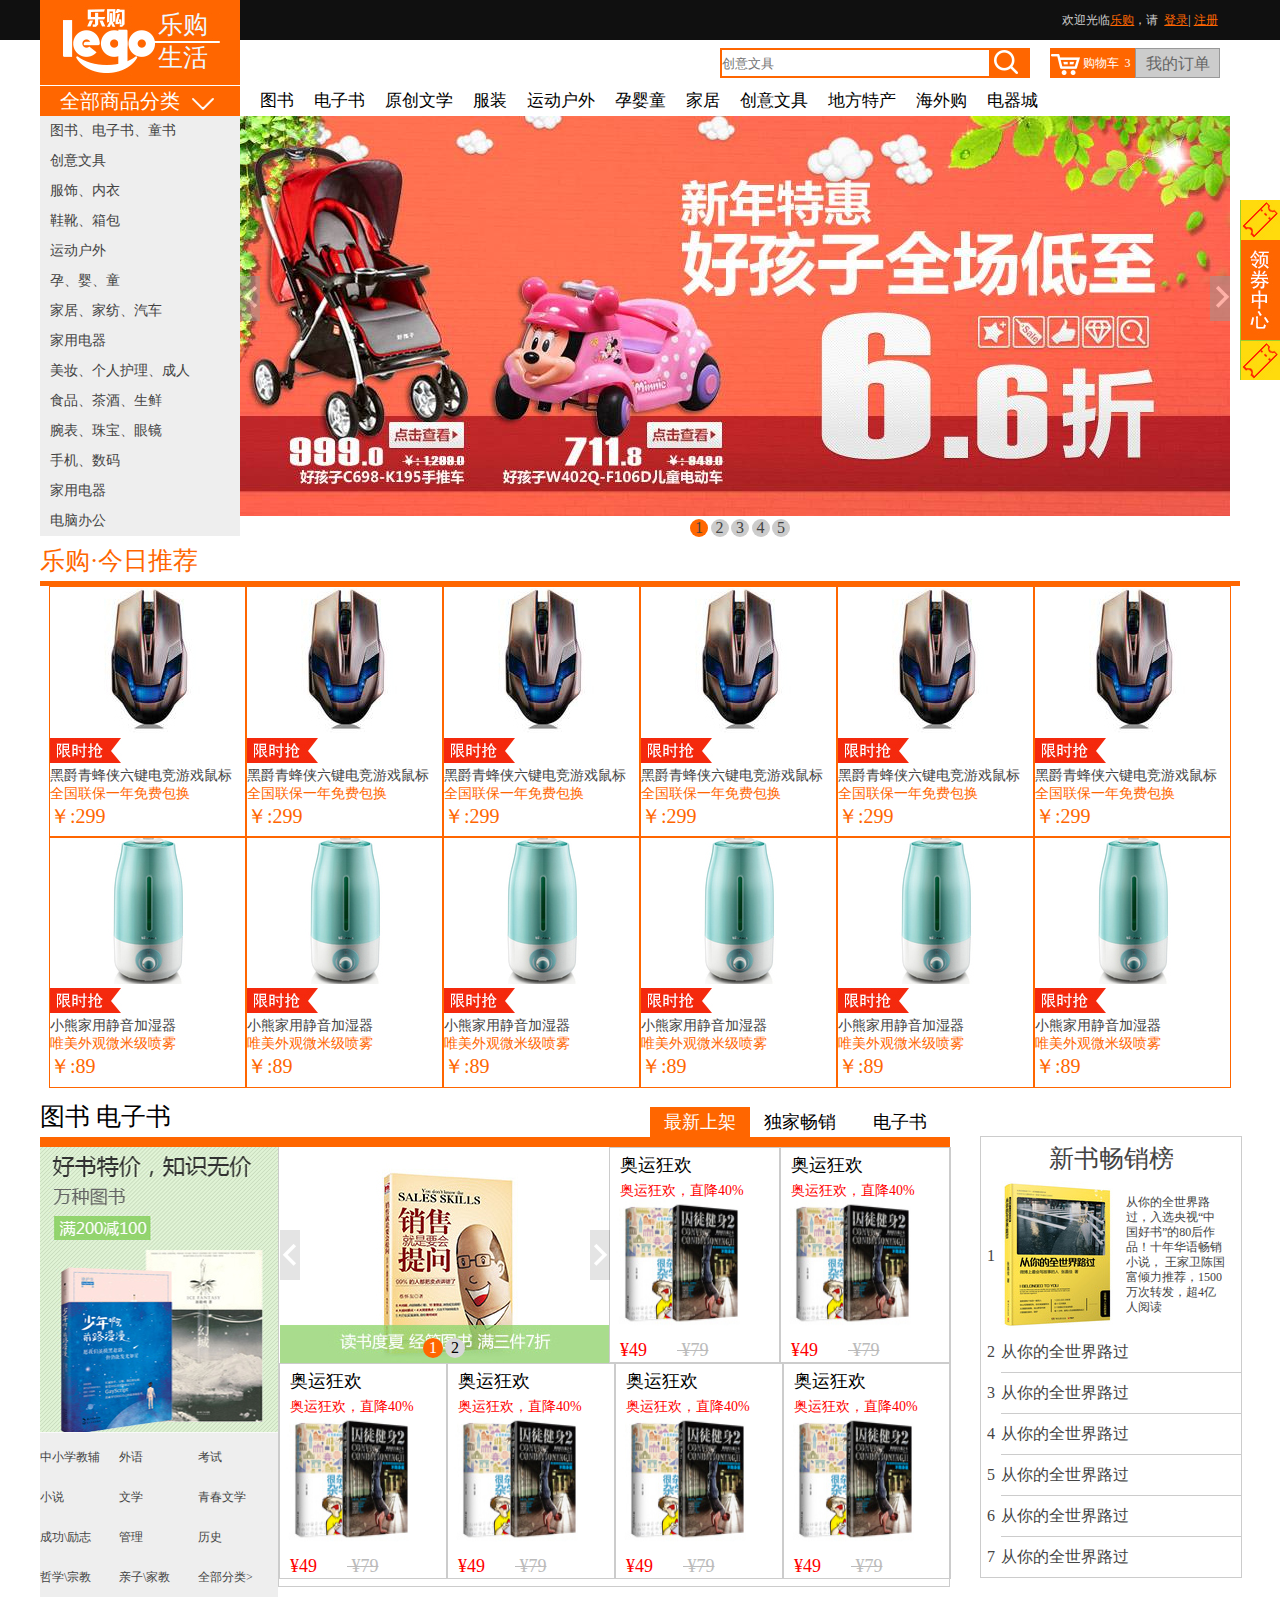
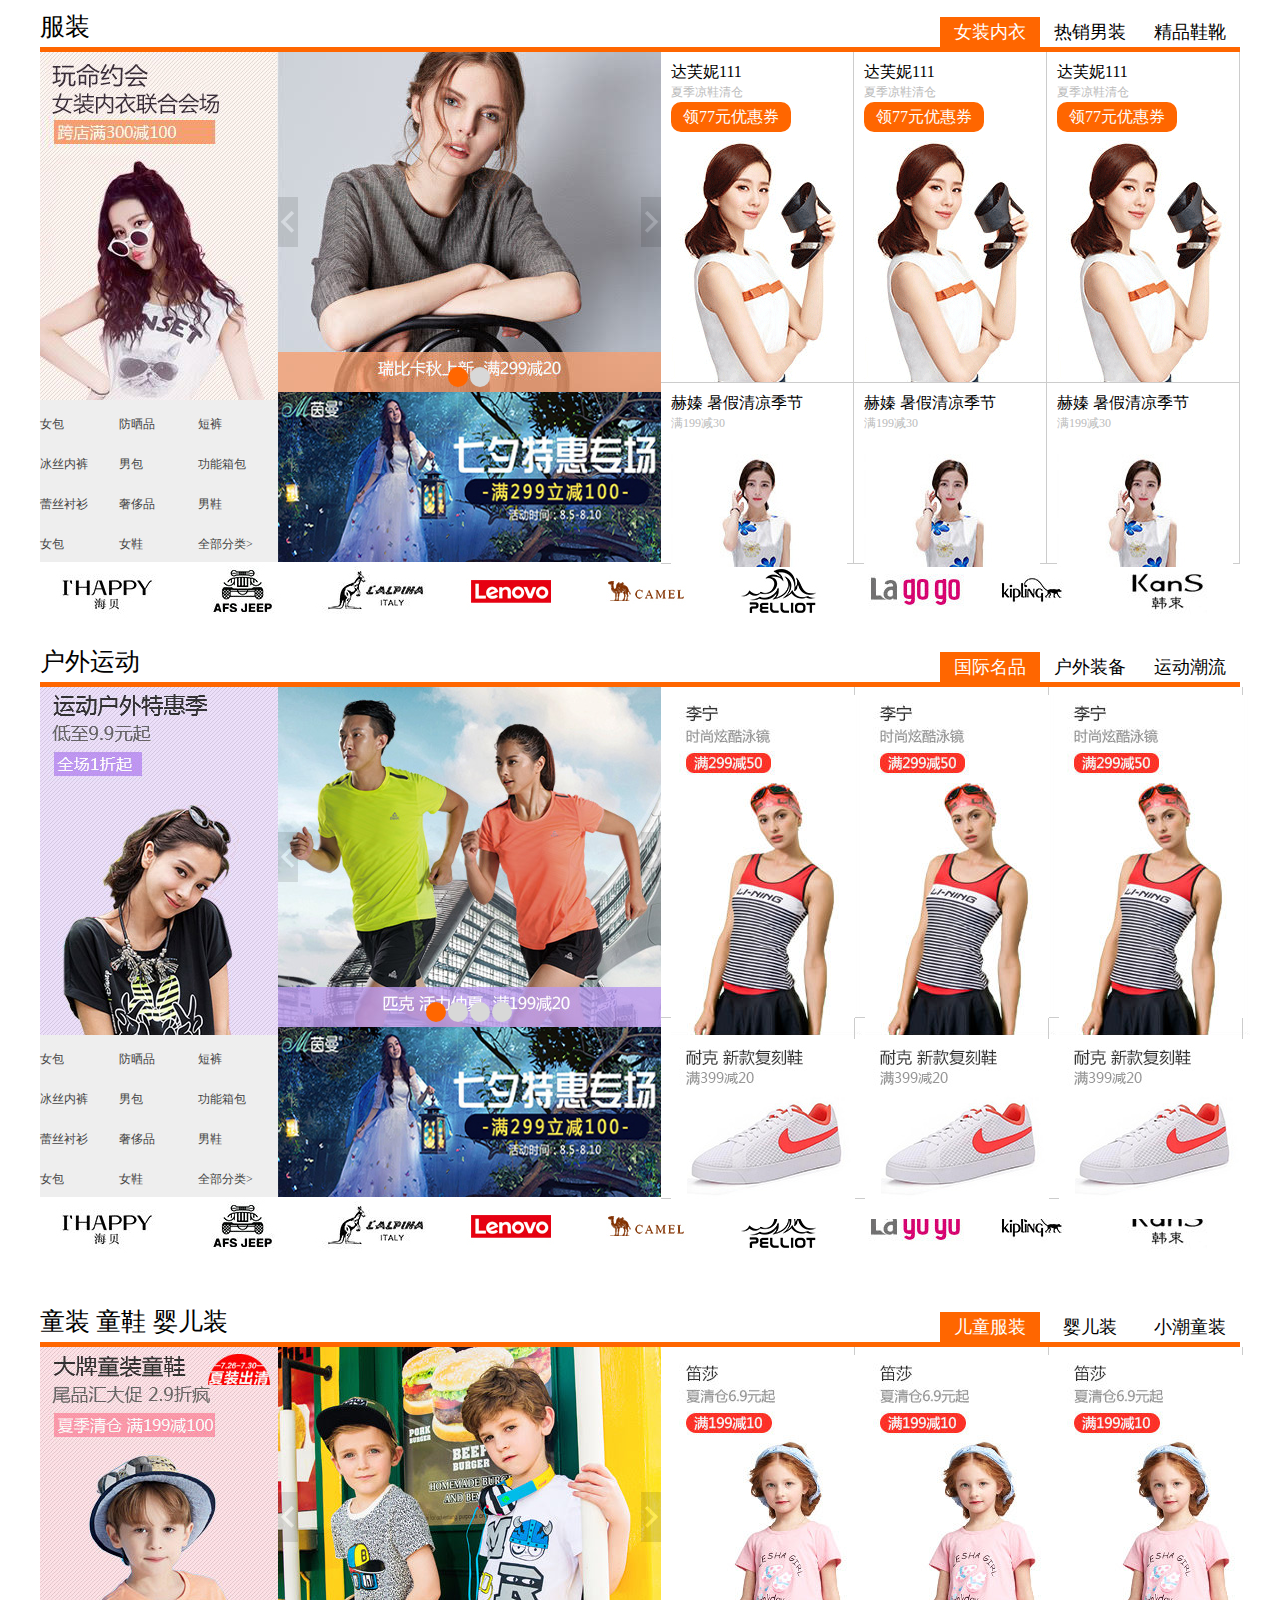
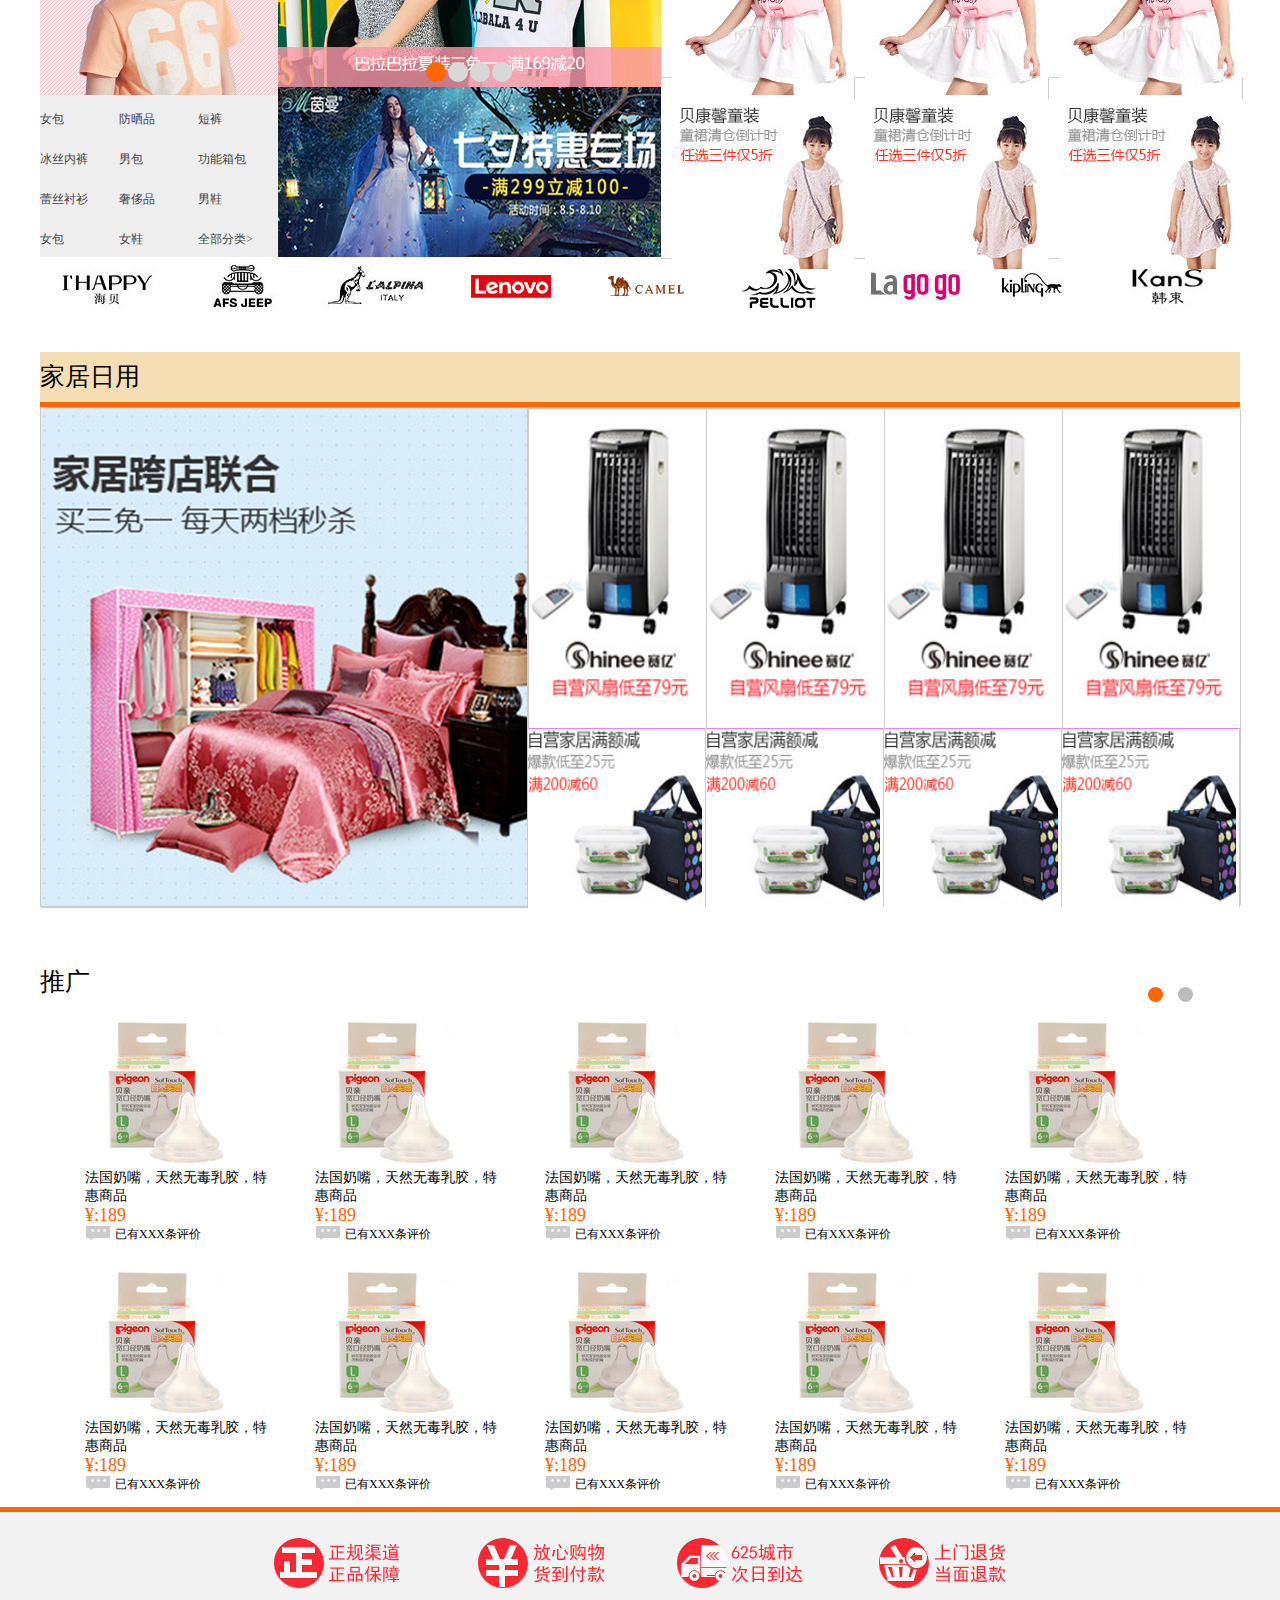
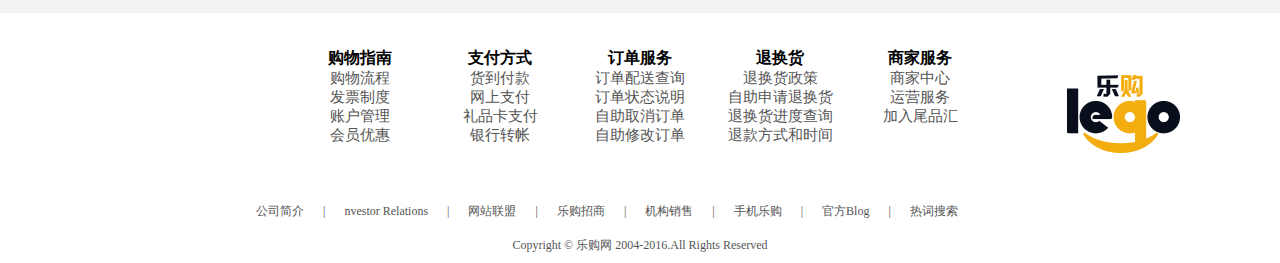
<file: index.html>
<!DOCTYPE html>
<html lang="en">
<head>
    <meta charset="UTF-8">
    <meta name="viewport" content="width=device-width, initial-scale=1.0">
    <meta http-equiv="X-UA-Compatible" content="ie=edge">
    <title>商城首页</title>
    <script src="./js/jquery-1.12.4.min.js"></script>
    <link rel="stylesheet" href="./css/model.css">
    <link rel="stylesheet" href="./css/slide.css">
    <link rel="stylesheet" href="./css/index.css">
    <script src="./js/model.js"></script>
    <script src="./js/index.js"></script>
    <script src="./js/tyslide.js"></script>
</head>
<body>
    
    <div class="fixedTop">
        <img src="./img/images/logo_white.png" alt="">
        <div class="text">
            <input type="text" placeholder="创意文具">
            <div class="img">
                <div></div>
            </div>
        </div>
    </div>
    <div class="fixedLeft">
        <ul>
            <li>
                <div class="img1"></div>
                <div class="info1"><p>推荐</p></div>
            </li>
            <li>
                <div class="img2"></div>
                <div class="info2"><p>图书</p></div>
            </li>
            <li>
                <div class="img3"></div>
                <div class="info3"><p>服装</p></div>
            </li>
            <li>
                <div class="img4"></div>
                <div class="info4"><p>户外</p></div>
            </li>
            <li>
                <div class="img5"></div>
                <div class="info5"><p>童装</p></div>
            </li>
            <li>
                <div class="img6"></div>
                <div class="info6"><p>家居</p></div>
            </li>
            <li>
                <div class="img7"></div>
                <div class="info7"><p>推广</p></div>
            </li>
            <li>
                <div class="img8"></div>
                <div class="info8"><p>顶部</p></div>
            </li>
        </ul>
    </div>
    <div class="fixedRight">
        <div class="img1"></div>
        <div class="img2"></div>
        <div class="img3"></div>
        <div class="img4"></div>
    </div>
    <header>
        <div class="box">
                <div class="left">
                    <p>乐购生活</p>
                </div>
                <div class="right">
                    <p>欢迎光临<a href="#"><span>乐购</span></a>，请&nbsp;
                        <a href="./login.html">登录</a>|
                        <a href="./register.html">注册</a>
                    </p>
                </div>
        </div>
    </header>
    <section class="search">
        <div class="content">
            <div class="text">
                <input type="text" placeholder="创意文具">
                <div class="img">
                    <div></div>
                </div>
            </div>
            <div class="right">
                <div class="cart">
                    <span class="span1">
                        <p class="shopcart"></p>
                        <p class="p2">购物车</p> 
                    </span>
                    <span class="span2">3</span>
                </div>
                <p class="myOrder">我的订单</p>
            </div>
        </div>
    </section>
    <section class="classify">
        <div class="left">
            <p class="text">全部商品分类</p>
            <p class="img"></p>
        </div>
        <ul>
            <li>图书</li>
            <li>电子书</li>
            <li>原创文学</li>
            <li>服装</li>
            <li>运动户外</li>
            <li>孕婴童</li>
            <li>家居</li>
            <li>创意文具</li>
            <li>地方特产</li>
            <li>海外购</li>
            <li>电器城</li>
        </ul>
    </section>
    <!-- /*****************banner************************/ -->
    <section class="banner">
        <div class="left">
            <ul class="classify">
                <li>
                    <div class="classify1 classify11">图书、电子书、童书</div>
                    <div class="classify2">菜单1</div>
                </li>
                <li>
                    <div class="classify1 classify12">创意文具</div>
                    <div class="classify2">菜单2</div>
                </li>
                <li>
                    <div class="classify1 classify13">服饰、内衣</div>
                    <div class="classify2">菜单3</div>
                </li>
                <li>
                    <div class="classify1 classify14">鞋靴、箱包</div>
                    <div class="classify2">菜单4</div>
                </li>
                <li>
                    <div class="classify1 classify15">运动户外</div>
                    <div class="classify2">菜单5</div>
                </li>
                <li>
                    <div class="classify1  classify16">孕、婴、童</div>
                    <div class="classify2">菜单6</div>
                </li>
                <li>
                    <div class="classify1 classify17">家居、家纺、汽车</div>
                    <div class="classify2">菜单7</div>
                </li>
                <li>
                    <div class="classify1 classify18">家用电器</div>
                    <div class="classify2">菜单8</div>
                </li>
                <li>
                    <div class="classify1 classify19">美妆、个人护理、成人</div>
                    <div class="classify2">菜单9</div>
                </li>
                <li>
                    <div class="classify1 classify20">食品、茶酒、生鲜</div>
                    <div class="classify2">菜单10</div>
                </li>
                <li>
                    <div class="classify1 classify21"> 腕表、珠宝、眼镜</div>
                    <div class="classify2">菜单11</div>
                </li>
                <li>
                    <div class="classify1 classify22">手机、数码</div>
                    <div class="classify2">菜单12</div>
                </li>
                <li>
                    <div class="classify1 classify23">家用电器</div>
                    <div class="classify2">菜单13</div>
                </li>
                <li>
                    <div class="classify1 classify24">电脑办公</div>
                    <div class="classify2">菜单14</div>
                </li>
            </ul>
        </div>
        <div class="right">
            <div class="img">
                <div class="slideshow">
                    <img src="./img/images/banner1.jpg" alt="">
                    <img src="./img/images/banner2.jpg" alt="">
                    <img src="./img/images/banner3.jpg" alt="">
                    <img src="./img/images/banner4.jpg" alt="">
                    <img src="./img/images/banner5.jpg" alt="">
                    <img src="./img/images/banner1.jpg" alt="">
                </div>
            </div>
            <div class="btn1"></div>
            <div class="btn2"></div>
            <div class="btn">
                <ul>
                    <li>1</li>
                    <li>2</li>
                    <li>3</li>
                    <li>4</li>
                    <li>5</li>
                </ul>
            </div>
        </div>
    </section>
    <!-- /*****************end banner************************/ -->
    <!-- /*****************今日推荐************************/ -->
    <section class="recommend">
        <p>乐购·今日推荐</p>
        <ul class="mouse">
            <li>
                <figure>
                    <img src="./img/images/demo-product1.png" alt="">
                    <img src="./img/images/limitTime.png" alt="">
                    <p>黑爵青蜂侠六键电竞游戏鼠标</p>
                    <p>全国联保一年免费包换</p>
                    <p>￥:299</p>
                </figure>
            </li>
            <li>
                <figure>
                    <img src="./img/images/demo-product1.png" alt="">
                    <img src="./img/images/limitTime.png" alt="">
                    <p>黑爵青蜂侠六键电竞游戏鼠标</p>
                    <p>全国联保一年免费包换</p>
                    <p>￥:299</p>
                </figure>
            </li>
            <li>
                <figure>
                    <img src="./img/images/demo-product1.png" alt="">
                    <img src="./img/images/limitTime.png" alt="">
                    <p>黑爵青蜂侠六键电竞游戏鼠标</p>
                    <p>全国联保一年免费包换</p>
                    <p>￥:299</p>
                </figure>
            </li>
            <li>
                <figure>
                    <img src="./img/images/demo-product1.png" alt="">
                    <img src="./img/images/limitTime.png" alt="">
                    <p>黑爵青蜂侠六键电竞游戏鼠标</p>
                    <p>全国联保一年免费包换</p>
                    <p>￥:299</p>
                </figure>
            </li>
            <li>
                <figure>
                    <img src="./img/images/demo-product1.png" alt="">
                    <img src="./img/images/limitTime.png" alt="">
                    <p>黑爵青蜂侠六键电竞游戏鼠标</p>
                    <p>全国联保一年免费包换</p>
                    <p>￥:299</p>
                </figure>
            </li>
            <li>
                <figure>
                    <img src="./img/images/demo-product1.png" alt="">
                    <img src="./img/images/limitTime.png" alt="">
                    <p>黑爵青蜂侠六键电竞游戏鼠标</p>
                    <p>全国联保一年免费包换</p>
                    <p>￥:299</p>
                </figure>
            </li>
        </ul>
        <ul class="heater">
            <li>
                <figure>
                    <img src="./img/images/demo-product2.png" alt="">
                    <img src="./img/images/limitTime.png" alt="">
                    <p>小熊家用静音加湿器</p>
                    <p>唯美外观微米级喷雾</p>
                    <p>￥:89</p>
                </figure>
            </li>
            <li>
                <figure>
                    <img src="./img/images/demo-product2.png" alt="">
                    <img src="./img/images/limitTime.png" alt="">
                    <p>小熊家用静音加湿器</p>
                    <p>唯美外观微米级喷雾</p>
                    <p>￥:89</p>
                </figure>
            </li>
            <li>
                <figure>
                    <img src="./img/images/demo-product2.png" alt="">
                    <img src="./img/images/limitTime.png" alt="">
                    <p>小熊家用静音加湿器</p>
                    <p>唯美外观微米级喷雾</p>
                    <p>￥:89</p>
                </figure>
            </li>
            <li>
                <figure>
                    <img src="./img/images/demo-product2.png" alt="">
                    <img src="./img/images/limitTime.png" alt="">
                    <p>小熊家用静音加湿器</p>
                    <p>唯美外观微米级喷雾</p>
                    <p>￥:89</p>
                </figure>
            </li>
            <li>
                <figure>
                    <img src="./img/images/demo-product2.png" alt="">
                    <img src="./img/images/limitTime.png" alt="">
                    <p>小熊家用静音加湿器</p>
                    <p>唯美外观微米级喷雾</p>
                    <p>￥:89</p>
                </figure>
            </li>
            <li>
                <figure>
                    <img src="./img/images/demo-product2.png" alt="">
                    <img src="./img/images/limitTime.png" alt="">
                    <p>小熊家用静音加湿器</p>
                    <p>唯美外观微米级喷雾</p>
                    <p>￥:89</p>
                </figure>
            </li>
        </ul>
    </section>
    <!-- /*****************end 今日推荐************************/ -->
    <!-- /*****************图书************************/ -->
    <section class="book">
        <div class="title">
            <p>图书 电子书</p>
            <ul>
                <li class="bgStyle">最新上架</li>
                <li>独家畅销</li>
                <li>电子书</li>
            </ul>
        </div>
        <div class="line"></div>
        <div class="content">
            <div class="left">
                <img src="./img/images/deom-ebook.png" alt="">
                <ul>
                    <li>中小学教辅</li>
                    <li>小说</li>
                    <li>成功\励志</li>
                    <li>哲学\宗教</li>
                </ul>
                <ul>
                    <li>外语</li>
                    <li>文学</li>
                    <li>管理</li>
                    <li>亲子\家教</li>
                </ul>
                <ul>
                    <li>考试</li>
                    <li>青春文学</li>
                    <li>历史</li>
                    <li>全部分类></li>
                </ul>
            </div>
            <div class="center">
                <!--轮播开始-->
                    <div class="pptbox bookSlide" id="aa">
                        <ul class="innerwrapper">
                            <li><a href="#"><img src="./img/images/demo-ebook-ppt.jpg"/></a></li>
                            <li><a href="#"><img src="./img/images/demo-ebook-ppt2.jpg"/></a></li>
                        </ul>
                        <ul class="controls">
                            <li class="current">1</li>
                            <li>2</li>
                        </ul>			
                        <span class="btnleft"></span>
                        <span class="btnright"></span>
                    </div> 
                <!--轮播结束-->
                <ul class="ul1">
                    <li>
                        <figure>
                            <p>奥运狂欢</p>
                            <p>奥运狂欢，直降40%</p>
                            <img src="./img/images/demo-ebook.jpg" alt="">
                            <p>¥49<span> ¥79</span></p>
                        </figure>
                    </li>
                    <li>
                        <figure>
                            <p>奥运狂欢</p>
                            <p>奥运狂欢，直降40%</p>
                            <img src="./img/images/demo-ebook.jpg" alt="">
                            <p>¥49<span> ¥79</span></p>
                        </figure>
                    </li>
                </ul>
                <ul class="ul2">
                        <li>
                            <figure>
                                <p>奥运狂欢</p>
                                <p>奥运狂欢，直降40%</p>
                                <img src="./img/images/demo-ebook.jpg" alt="">
                                <p>¥49<span> ¥79</span></p>
                            </figure>
                        </li>
                        <li>
                            <figure>
                                <p>奥运狂欢</p>
                                <p>奥运狂欢，直降40%</p>
                                <img src="./img/images/demo-ebook.jpg" alt="">
                                <p>¥49<span> ¥79</span></p>
                            </figure>
                        </li>
                        <li>
                            <figure>
                                <p>奥运狂欢</p>
                                <p>奥运狂欢，直降40%</p>
                                <img src="./img/images/demo-ebook.jpg" alt="">
                                <p>¥49<span> ¥79</span></p>
                            </figure>
                        </li>
                        <li>
                            <figure>
                                <p>奥运狂欢</p>
                                <p>奥运狂欢，直降40%</p>
                                <img src="./img/images/demo-ebook.jpg" alt="">
                                <p>¥49<span> ¥79</span></p>
                            </figure>
                        </li>
                    </ul>
            </div>
            <div class="right">
                <p>新书畅销榜</p>
                <ul>
                    <li>
                        <p>1</p>
                        <p>从你的全世界路过</p>
                        <div>
                            <img src="./img/images/demo-book.jpg" alt="">
                            <p>从你的全世界路过，入选央视“中国好书”的80后作品！十年华语畅销小说，
                                王家卫陈国富倾力推荐，1500万次转发，超4亿人阅读
                            </p>
                        </div>
                    </li>
                    <li>
                        <p>2</p>
                        <p>从你的全世界路过</p>
                        <div>
                            <img src="./img/images/demo-book.jpg" alt="">
                            <p>从你的全世界路过，入选央视“中国好书”的80后作品！十年华语畅销小说，
                                王家卫陈国富倾力推荐，1500万次转发，超4亿人阅读
                            </p>
                        </div>
                    </li>
                    <li>
                        <p>3</p>
                        <p>从你的全世界路过</p>
                        <div>
                            <img src="./img/images/demo-book.jpg" alt="">
                            <p>从你的全世界路过，入选央视“中国好书”的80后作品！十年华语畅销小说，
                                王家卫陈国富倾力推荐，1500万次转发，超4亿人阅读
                            </p>
                        </div>
                    </li>
                    <li>
                        <p>4</p>
                        <p>从你的全世界路过</p>
                        <div>
                            <img src="./img/images/demo-book.jpg" alt="">
                            <p>从你的全世界路过，入选央视“中国好书”的80后作品！十年华语畅销小说，
                                王家卫陈国富倾力推荐，1500万次转发，超4亿人阅读
                            </p>
                        </div>
                    </li>
                    <li>
                        <p>5</p>
                        <p>从你的全世界路过</p>
                        <div>
                            <img src="./img/images/demo-book.jpg" alt="">
                            <p>从你的全世界路过，入选央视“中国好书”的80后作品！十年华语畅销小说，
                                王家卫陈国富倾力推荐，1500万次转发，超4亿人阅读
                            </p>
                        </div>
                    </li>
                    <li>
                        <p>6</p>
                        <p>从你的全世界路过</p>
                        <div>
                            <img src="./img/images/demo-book.jpg" alt="">
                            <p>从你的全世界路过，入选央视“中国好书”的80后作品！十年华语畅销小说，
                                王家卫陈国富倾力推荐，1500万次转发，超4亿人阅读
                            </p>
                        </div>
                    </li>
                    <li>
                        <p>7</p>
                        <p>从你的全世界路过</p>
                        <div>
                            <img src="./img/images/demo-book.jpg" alt="">
                            <p>从你的全世界路过，入选央视“中国好书”的80后作品！十年华语畅销小说，
                                王家卫陈国富倾力推荐，1500万次转发，超4亿人阅读
                            </p>
                        </div>
                    </li>
                </ul>
            </div>
        </div>
    </section>
    <!-- /*****************end 图书************************/ -->
    <!-- /*****************服装************************/ -->
    <section class="cloth">
        <div class="title">
            <p>服装</p>
            <ul>
                <li class="bgStyle">女装内衣</li>
                <li>热销男装</li>
                <li>精品鞋靴</li>
            </ul>
        </div>
        <div class="line"></div>
        <div class="top">
            <div class="left">
                <img src="./img/images/demo_commonPic.jpg" alt="">
                <ul>
                    <li>女包</li>
                    <li>冰丝内裤</li>
                    <li>蕾丝衬衫</li>
                    <li>女包</li>
                </ul>
                <ul>
                    <li>防晒品</li>
                    <li>男包</li>
                    <li>奢侈品</li>
                    <li>女鞋</li>
                </ul>
                <ul>
                    <li>短裤</li>
                    <li>功能箱包</li>
                    <li>男鞋</li>
                    <li>全部分类></li>
                </ul>
            </div>
            <div class="center">
                  <!--轮播开始-->
                  <div class="pptbox up" id="bb">
                        <ul class="innerwrapper">
                            <li><a href="#"><img src="./img/images/demo-common-focus1.jpg"/></a></li>
                            <li><a href="#"><img src="./img/images/demo-common-focus2.jpg"/></a></li>
                        </ul>
                        <ul class="controls">
                            <li class="current"></li>
                            <li></li>
                        </ul>			
                        <span class="btnleft"></span>
                        <span class="btnright"></span>
                    </div> 
                <!--轮播结束-->
                <img src="./img/images/demo-centerPic-B.jpg" alt="">
            </div>
            <div class="right">
                <ul class="up">
                    <li>
                        <p>达芙妮111</p>
                        <p>夏季凉鞋清仓</p>
                        <p>领77元优惠券</p>
                        <img src="./img/images/demo-common-right-big.gif" alt="">
                    </li>
                    <li>
                        <p>达芙妮111</p>
                        <p>夏季凉鞋清仓</p>
                        <p>领77元优惠券</p>
                        <img src="./img/images/demo-common-right-big.gif" alt="">
                    </li>
                    <li>
                        <p>达芙妮111</p>
                        <p>夏季凉鞋清仓</p>
                        <p>领77元优惠券</p>
                        <img src="./img/images/demo-common-right-big.gif" alt="">
                    </li>
                </ul>
                <ul class="down">
                    <li>
                        <p>赫嫀&nbsp暑假清凉季节</p>
                        <p>满199减30</p>
                        <img src="./img/images/demo-common-right-small.jpg" alt="">
                    </li>
                    <li>
                        <p>赫嫀&nbsp暑假清凉季节</p>
                        <p>满199减30</p>
                        <img src="./img/images/demo-common-right-small.jpg" alt="">
                    </li>
                    <li>
                        <p>赫嫀&nbsp暑假清凉季节</p>
                        <p>满199减30</p>
                        <img src="./img/images/demo-common-right-small.jpg" alt="">
                    </li>
                </ul>
            </div>
        </div>
        <ul class="bottom">
            <li>
                <img src="./img/images/logo13_11.jpg" alt="">
            </li>
            <li>
                <img src="./img/images/logo13_12.jpg" alt="">
            </li>
            <li>
                <img src="./img/images/logo13_13.jpg" alt="">
            </li>
            <li>
                <img src="./img/images/logo13_14.jpg" alt="">
            </li>
            <li>
                <img src="./img/images/logo13_15.jpg" alt="">
            </li>
            <li>
                <img src="./img/images/logo13_16.jpg" alt="">
            </li>
            <li>
                <img src="./img/images/logo13_17.jpg" alt="">
            </li>
            <li>
                <img src="./img/images/logo13_18.jpg" alt="">
            </li>
            <li>
                <img src="./img/images/logo13_19.jpg" alt="">
            </li>
        </ul>
    </section>
    <!-- /*****************end 服装************************/ -->
    <!-- /*****************户外运动************************/ -->
    <section class="cloth outdoor">
        <div class="title">
            <p>户外运动</p>
            <ul>
                <li class="bgStyle">国际名品</li>
                <li>户外装备</li>
                <li>运动潮流</li>
            </ul>
        </div>
        <div class="line"></div>
        <div class="top">
            <div class="left">
                <img src="./img/images/demo_commonPic02.png" alt="">
                <ul>
                    <li>女包</li>
                    <li>冰丝内裤</li>
                    <li>蕾丝衬衫</li>
                    <li>女包</li>
                </ul>
                <ul>
                    <li>防晒品</li>
                    <li>男包</li>
                    <li>奢侈品</li>
                    <li>女鞋</li>
                </ul>
                <ul>
                    <li>短裤</li>
                    <li>功能箱包</li>
                    <li>男鞋</li>
                    <li>全部分类></li>
                </ul>
            </div>
            <div class="center">
                 <!--轮播开始-->
                 <div class="pptbox up" id="cc">
                        <ul class="innerwrapper">
                            <li><a href="#"><img src="./img/images/out1.jpg"/></a></li>
                            <li><a href="#"><img src="./img/images/out2.jpg"/></a></li>
                            <li><a href="#"><img src="./img/images/out3.jpg"/></a></li>
                            <li><a href="#"><img src="./img/images/out4.jpg"/></a></li>
                        </ul>
                        <ul class="controls">
                            <li class="current"></li>
                            <li></li>
                            <li></li>
                            <li></li>
                        </ul>			
                        <span class="btnleft"></span>
                        <span class="btnright"></span>
                    </div> 
                <!--轮播结束-->
                <img src="./img/images/demo-centerPic-B.jpg" alt="">
            </div>
            <div class="right">
                <ul class="up">
                    <li>
                        <img src="./img/images/demo-commonout1.jpg" alt="">
                    </li>
                    <li>
                        <img src="./img/images/demo-commonout1.jpg" alt="">
                    </li>
                    <li>
                        <img src="./img/images/demo-commonout1.jpg" alt="">
                    </li>
                </ul>
                <ul class="down">
                    <li>
                        <img src="./img/images/shoe.jpg" alt="">
                    </li>
                    <li>
                        <img src="./img/images/shoe.jpg" alt="">
                    </li>
                    <li>
                        <img src="./img/images/shoe.jpg" alt="">
                    </li>
                </ul>
            </div>
        </div>
        <ul class="bottom">
            <li>
                <img src="./img/images/logo13_11.jpg" alt="">
            </li>
            <li>
                <img src="./img/images/logo13_12.jpg" alt="">
            </li>
            <li>
                <img src="./img/images/logo13_13.jpg" alt="">
            </li>
            <li>
                <img src="./img/images/logo13_14.jpg" alt="">
            </li>
            <li>
                <img src="./img/images/logo13_15.jpg" alt="">
            </li>
            <li>
                <img src="./img/images/logo13_16.jpg" alt="">
            </li>
            <li>
                <img src="./img/images/logo13_17.jpg" alt="">
            </li>
            <li>
                <img src="./img/images/logo13_18.jpg" alt="">
            </li>
            <li>
                <img src="./img/images/logo13_19.jpg" alt="">
            </li>
        </ul>
    </section>
    <!-- /*****************end 户外运动************************/ -->
    <!-- ---------------------童装------------------------- -->
    <section class="cloth">
        <div class="title">
            <p>童装 童鞋 婴儿装</p>
            <ul>
                <li class="bgStyle">儿童服装</li>
                <li>婴儿装</li>
                <li>小潮童装</li>
            </ul>
        </div>
        <div class="line"></div>
        <div class="top">
            <div class="left">
                <img src="./img/images/demo_commonPic03.png" alt="">
                <ul>
                    <li>女包</li>
                    <li>冰丝内裤</li>
                    <li>蕾丝衬衫</li>
                    <li>女包</li>
                </ul>
                <ul>
                    <li>防晒品</li>
                    <li>男包</li>
                    <li>奢侈品</li>
                    <li>女鞋</li>
                </ul>
                <ul>
                    <li>短裤</li>
                    <li>功能箱包</li>
                    <li>男鞋</li>
                    <li>全部分类></li>
                </ul>
            </div>
            <div class="center">
                 <!--轮播开始-->
                 <div class="pptbox up" id="cc">
                    <ul class="innerwrapper">
                        <li><a href="#"><img src="./img/images/child1.jpg"/></a></li>
                        <li><a href="#"><img src="./img/images/child2.jpg"/></a></li>
                        <li><a href="#"><img src="./img/images/child3.jpg"/></a></li>
                        <li><a href="#"><img src="./img/images/child4.jpg"/></a></li>
                    </ul>
                    <ul class="controls">
                        <li class="current"></li>
                        <li></li>
                        <li></li>
                        <li></li>
                    </ul>			
                    <span class="btnleft"></span>
                    <span class="btnright"></span>
                </div> 
                <!--轮播结束-->
                <img src="./img/images/demo-centerPic-B.jpg" alt="">
            </div>
            <div class="right">
                <ul class="up">
                    <li>
                        <img src="./img/images/baby1.jpg" alt="">
                    </li>
                    <li>
                        <img src="./img/images/baby1.jpg" alt="">
                    </li>
                    <li>
                        <img src="./img/images/baby1.jpg" alt="">
                    </li>
                </ul>
                <ul class="down">
                    <li>
                        <img src="./img/images/baby2.jpg" alt="">
                    </li>
                    <li>
                        <img src="./img/images/baby2.jpg" alt="">
                    </li>
                    <li>
                        <img src="./img/images/baby2.jpg" alt="">
                    </li>
                </ul>
            </div>
        </div>
        <ul class="bottom">
            <li>
                <img src="./img/images/logo13_11.jpg" alt="">
            </li>
            <li>
                <img src="./img/images/logo13_12.jpg" alt="">
            </li>
            <li>
                <img src="./img/images/logo13_13.jpg" alt="">
            </li>
            <li>
                <img src="./img/images/logo13_14.jpg" alt="">
            </li>
            <li>
                <img src="./img/images/logo13_15.jpg" alt="">
            </li>
            <li>
                <img src="./img/images/logo13_16.jpg" alt="">
            </li>
            <li>
                <img src="./img/images/logo13_17.jpg" alt="">
            </li>
            <li>
                <img src="./img/images/logo13_18.jpg" alt="">
            </li>
            <li>
                <img src="./img/images/logo13_19.jpg" alt="">
            </li>
        </ul>
    </section>
    <!-- ---------------------end 童装------------------------- -->
    <!-- ---------------------家居日用------------------------- -->
    <section class="household">
        <div class="title">
            <p>家居日用</p>
        </div>
        <div class="line"></div>
        <div class="content">
            <div class="left">
                <img src="./img/images/demo-home1.jpg" alt="">
            </div>
            <div class="right">
                <ul>
                    <li><img src="./img/images/demo-home-common1.jpg" alt=""></li>
                    <li><img src="./img/images/demo-home-common1.jpg" alt=""></li>
                    <li><img src="./img/images/demo-home-common1.jpg" alt=""></li>
                    <li><img src="./img/images/demo-home-common1.jpg" alt=""></li>
                </ul>
                <ul>
                    <li><img src="./img/images/demo-home-common2.jpg" alt=""></li>
                    <li><img src="./img/images/demo-home-common2.jpg" alt=""></li>
                    <li><img src="./img/images/demo-home-common2.jpg" alt=""></li>
                    <li><img src="./img/images/demo-home-common2.jpg" alt=""></li>
                </ul>
            </div>
        </div>
    </section>
    <!-- ---------------------end 家居日用------------------------- -->
    <!-- /*****************推广************************/ -->
    <section class="popularize">
        <div class="title">
            <p>推广</p>
            <ul>
                <li class="bgColor"></li>
                <li></li>
            </ul>
        </div>
        <div class="content">
            <div class="no1">
                <ul>
                    <li>
                        <img src="./img/images/demo-pop.jpg" alt="">
                        <p>法国奶嘴，天然无毒乳胶，特惠商品</p>
                        <p>¥:189</p>
                        <p><span></span> 已有XXX条评价</p>
                    </li>
                    <li>
                        <img src="./img/images/demo-pop.jpg" alt="">
                        <p>法国奶嘴，天然无毒乳胶，特惠商品</p>
                        <p>¥:189</p>
                        <p><span></span> 已有XXX条评价</p>
                    </li>
                    <li>
                        <img src="./img/images/demo-pop.jpg" alt="">
                        <p>法国奶嘴，天然无毒乳胶，特惠商品</p>
                        <p>¥:189</p>
                        <p><span></span> 已有XXX条评价</p>
                    </li>
                    <li>
                        <img src="./img/images/demo-pop.jpg" alt="">
                        <p>法国奶嘴，天然无毒乳胶，特惠商品</p>
                        <p>¥:189</p>
                        <p><span></span> 已有XXX条评价</p>
                    </li>
                    <li>
                        <img src="./img/images/demo-pop.jpg" alt="">
                        <p>法国奶嘴，天然无毒乳胶，特惠商品</p>
                        <p>¥:189</p>
                        <p><span></span> 已有XXX条评价</p>
                    </li>
                </ul>
                <ul>
                    <li>
                        <img src="./img/images/demo-pop.jpg" alt="">
                        <p>法国奶嘴，天然无毒乳胶，特惠商品</p>
                        <p>¥:189</p>
                        <p><span></span> 已有XXX条评价</p>
                    </li>
                    <li>
                        <img src="./img/images/demo-pop.jpg" alt="">
                        <p>法国奶嘴，天然无毒乳胶，特惠商品</p>
                        <p>¥:189</p>
                        <p><span></span> 已有XXX条评价</p>
                    </li>
                    <li>
                        <img src="./img/images/demo-pop.jpg" alt="">
                        <p>法国奶嘴，天然无毒乳胶，特惠商品</p>
                        <p>¥:189</p>
                        <p><span></span> 已有XXX条评价</p>
                    </li>
                    <li>
                        <img src="./img/images/demo-pop.jpg" alt="">
                        <p>法国奶嘴，天然无毒乳胶，特惠商品</p>
                        <p>¥:189</p>
                        <p><span></span> 已有XXX条评价</p>
                    </li>
                    <li>
                        <img src="./img/images/demo-pop.jpg" alt="">
                        <p>法国奶嘴，天然无毒乳胶，特惠商品</p>
                        <p>¥:189</p>
                        <p><span></span> 已有XXX条评价</p>
                    </li>
                </ul>
            </div>
            <div class="no2">
                <ul>
                    <li>
                        <img src="./img/images/demo-pop.jpg" alt="">
                        <p>法国奶嘴，天然无毒乳胶，特惠商品</p>
                        <p>¥:189</p>
                        <p><span></span> 已有XXX条评价</p>
                    </li>
                    <li>
                        <img src="./img/images/demo-pop.jpg" alt="">
                        <p>法国奶嘴，天然无毒乳胶，特惠商品</p>
                        <p>¥:189</p>
                        <p><span></span> 已有XXX条评价</p>
                    </li>
                    <li>
                        <img src="./img/images/demo-pop.jpg" alt="">
                        <p>法国奶嘴，天然无毒乳胶，特惠商品</p>
                        <p>¥:189</p>
                        <p><span></span> 已有XXX条评价</p>
                    </li>
                    <li>
                        <img src="./img/images/demo-pop.jpg" alt="">
                        <p>法国奶嘴，天然无毒乳胶，特惠商品</p>
                        <p>¥:189</p>
                        <p><span></span> 已有XXX条评价</p>
                    </li>
                    <li>
                        <img src="./img/images/demo-pop.jpg" alt="">
                        <p>法国奶嘴，天然无毒乳胶，特惠商品</p>
                        <p>¥:189</p>
                        <p><span></span> 已有XXX条评价</p>
                    </li>
                </ul>
                <ul>
                    <li>
                        <img src="./img/images/demo-pop.jpg" alt="">
                        <p>法国奶嘴，天然无毒乳胶，特惠商品</p>
                        <p>¥:189</p>
                        <p><span></span> 已有XXX条评价</p>
                    </li>
                    <li>
                        <img src="./img/images/demo-pop.jpg" alt="">
                        <p>法国奶嘴，天然无毒乳胶，特惠商品</p>
                        <p>¥:189</p>
                        <p><span></span> 已有XXX条评价</p>
                    </li>
                    <li>
                        <img src="./img/images/demo-pop.jpg" alt="">
                        <p>法国奶嘴，天然无毒乳胶，特惠商品</p>
                        <p>¥:189</p>
                        <p><span></span> 已有XXX条评价</p>
                    </li>
                    <li>
                        <img src="./img/images/demo-pop.jpg" alt="">
                        <p>法国奶嘴，天然无毒乳胶，特惠商品</p>
                        <p>¥:189</p>
                        <p><span></span> 已有XXX条评价</p>
                    </li>
                    <li>
                        <img src="./img/images/demo-pop.jpg" alt="">
                        <p>法国奶嘴，天然无毒乳胶，特惠商品</p>
                        <p>¥:189</p>
                        <p><span></span> 已有XXX条评价</p>
                    </li>
                </ul>
            </div>
        </div>
    </section>
    <!-- /*****************end 推广************************/ -->
    <footer>
        <div class="top">
            <ul>
                <li><img src="./img/images/222_11.png" alt=""></li>
                <li><img src="./img/images/222_13.png" alt=""></li>
                <li><img src="./img/images/222_15.png" alt=""></li>
                <li><img src="./img/images/222_17.png" alt=""></li>
            </ul>
        </div>
        <div class="center">
            <ul class="bigUl">
                <li>
                    <ul>
                        <li class="title">购物指南</li>
                        <li><a href="">购物流程</a></li>
                        <li><a href="">发票制度</a></li>
                        <li><a href="">账户管理</a></li>
                        <li><a href="">会员优惠</a></li>
                    </ul>
                </li>
                <li>
                    <ul>
                        <li class="title">支付方式</li>
                        <li><a href="">货到付款</a></li>
                        <li><a href="">网上支付</a></li>
                        <li><a href="">礼品卡支付</a></li>
                        <li><a href="">银行转帐</a></li>
                    </ul>
                </li>
                <li>
                    <ul>
                        <li class="title">订单服务</li>
                        <li><a href="">订单配送查询</a></li>
                        <li><a href="">订单状态说明</a></li>
                        <li><a href="">自助取消订单</a></li>
                        <li><a href="">自助修改订单</a></li>
                    </ul>
                </li>
                <li>
                    <ul>
                        <li class="title">退换货</li>
                        <li><a href="">退换货政策</a></li>
                        <li><a href="">自助申请退换货</a></li>
                        <li><a href="">退换货进度查询</a></li>
                        <li><a href="">退款方式和时间</a></li>
                    </ul>
                </li>
                <li>
                    <ul>
                        <li class="title">商家服务</li>
                        <li><a href="">商家中心</a></li>
                        <li><a href="">运营服务</a></li>
                        <li><a href="">加入尾品汇</a></li>

                    </ul>
                </li>
            </ul>
            <div class="img"></div>
        </div>
        <div class="bottom">
            <div class="more">
                <span>公司简介</span>
                <span>|</span>
                <span>nvestor Relations</span>
                <span>|</span>
                <span>网站联盟</span>
                <span>|</span>
                <span>乐购招商</span>
                <span>|</span>
                <span>机构销售</span>
                <span>|</span>
                <span>手机乐购</span>
                <span>|</span>
                <span>官方Blog</span>
                <span>|</span>
                <span>热词搜索</span>
            </div>
            <div class="copyright">
                <p>Copyright © 乐购网 2004-2016.All Rights Reserved</p>
            </div>
        </div>
    </footer>
</body>
</html>
</file>
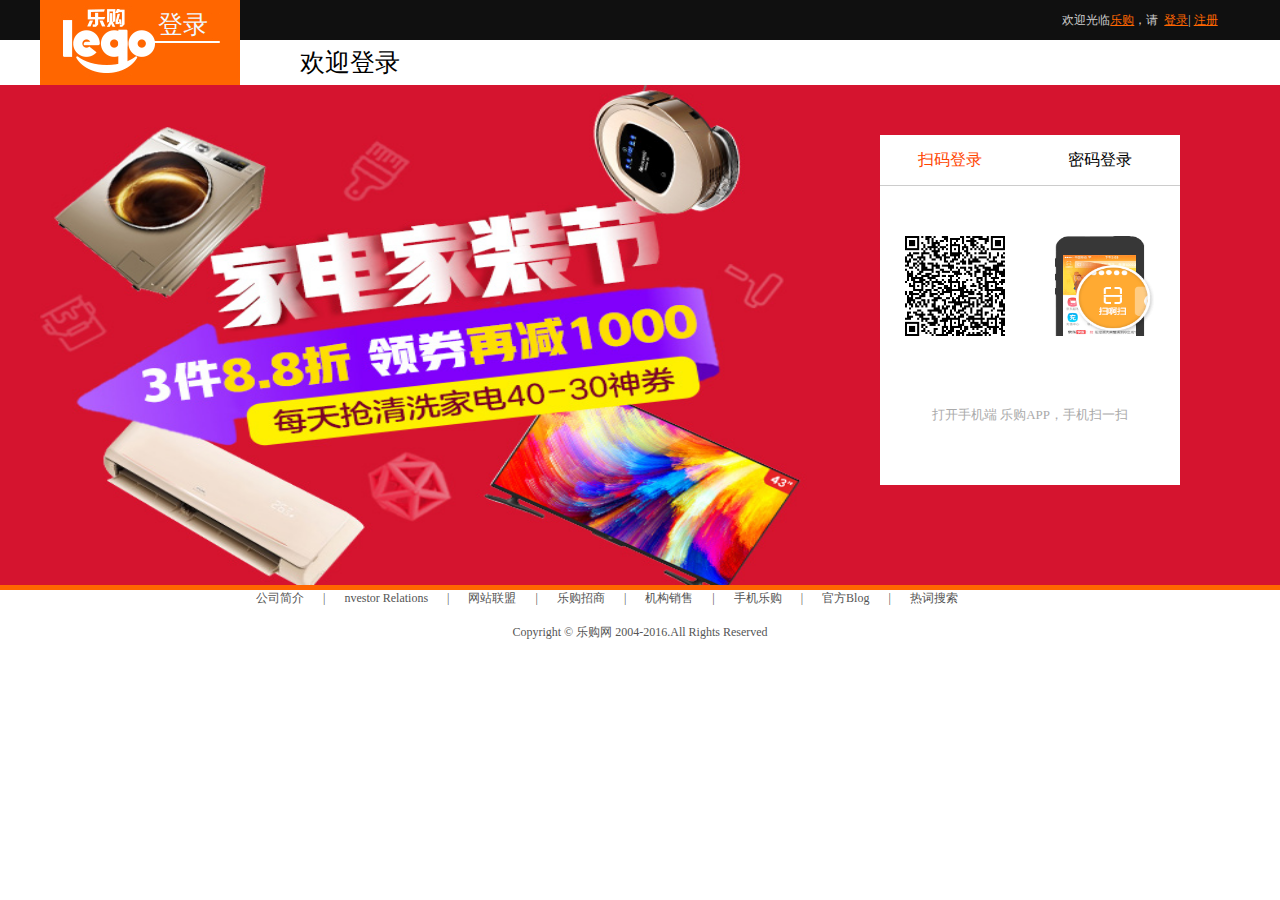
<file: login.html>
<!DOCTYPE html>
<html lang="en">
<head>
    <meta charset="UTF-8">
    <meta name="viewport" content="width=device-width, initial-scale=1.0">
    <meta http-equiv="X-UA-Compatible" content="ie=edge">
    <title>Document</title>
    <script src="./js/jquery-1.12.4.min.js"></script>
    <link rel="stylesheet" href="./css/model.css">
    <link rel="stylesheet" href="./css/login.css">
</head>
<body>
    <header>
        <div class="box">
                <div class="left">
                    <p>登录</p>
                </div>
                <div class="right">
                    <p>欢迎光临<a href="index.html"><span>乐购</span></a>，请&nbsp;
                        <a href="./login.html">登录</a>|
                        <a href="./register.html">注册</a>
                    </p>
                </div>
        </div>
    </header>
    <section class="welcome2">
        <p>欢迎登录</p>
    </section>
    <section class="login">
        <img src="img/images/loginBG.jpg" alt="">
        <div class="box">
            <div class="method"><span class="color">扫码登录</span><span>密码登录</span></div>
            <div class="method1 hide">
                <input type="text" placeholder="用户名"/>
                <input type="text" placeholder="密码"/>
                <div><p><input type="checkbox"/>自动登录</p>  忘记密码</div>
                <input type="button" value="登录" class="btn"/>
                <div class="bottom">
                    <div class="icon"><img src="img/images/pageturn_next.png" alt=""></div>
                    <p>立即注册</p>
                </div>
            </div>
            <div class="method2">
                <div class="img">
                    <img src="./img/images/show.png" alt="">
                    <img src="./img/images/phone-orange.png" alt="">
                </div>
                <p>打开手机端&nbsp;乐购APP，手机扫一扫</p>
            </div>
           
        </div>
    </section>
  
    <footer>
        <div class="bottom">
            <div class="more">
                <span>公司简介</span>
                <span>|</span>
                <span>nvestor Relations</span>
                <span>|</span>
                <span>网站联盟</span>
                <span>|</span>
                <span>乐购招商</span>
                <span>|</span>
                <span>机构销售</span>
                <span>|</span>
                <span>手机乐购</span>
                <span>|</span>
                <span>官方Blog</span>
                <span>|</span>
                <span>热词搜索</span>
            </div>
            <div class="copyright">
                <p>Copyright © 乐购网 2004-2016.All Rights Reserved</p>
            </div>
        </div>
    </footer>
</body>
<script>
    $(function(){
        $(".method span").click(function(){
            $(".method1,.method2").toggleClass("hide");
            $(".method span").toggleClass("color");
        })
    $(".btn").click(function(){
        location.href = "./index.html"
    })
    })
</script>
</html>
</file>
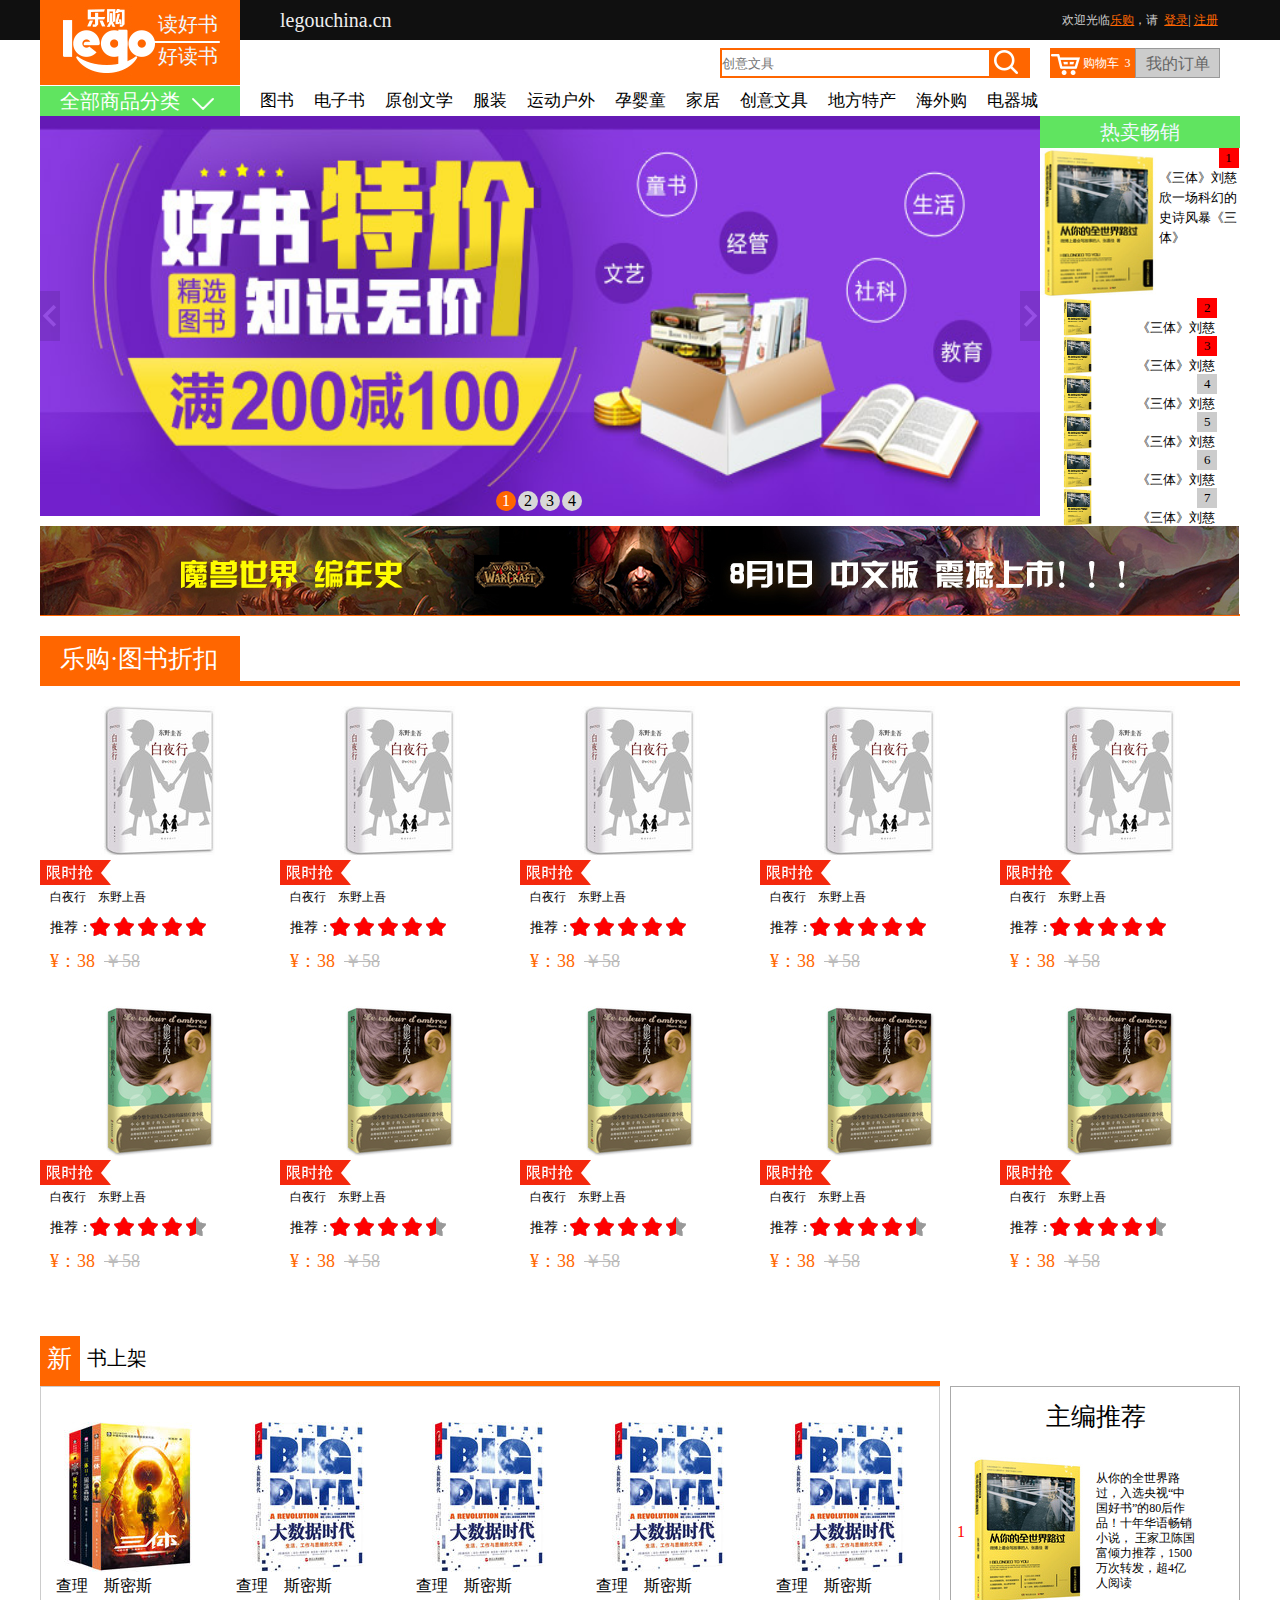
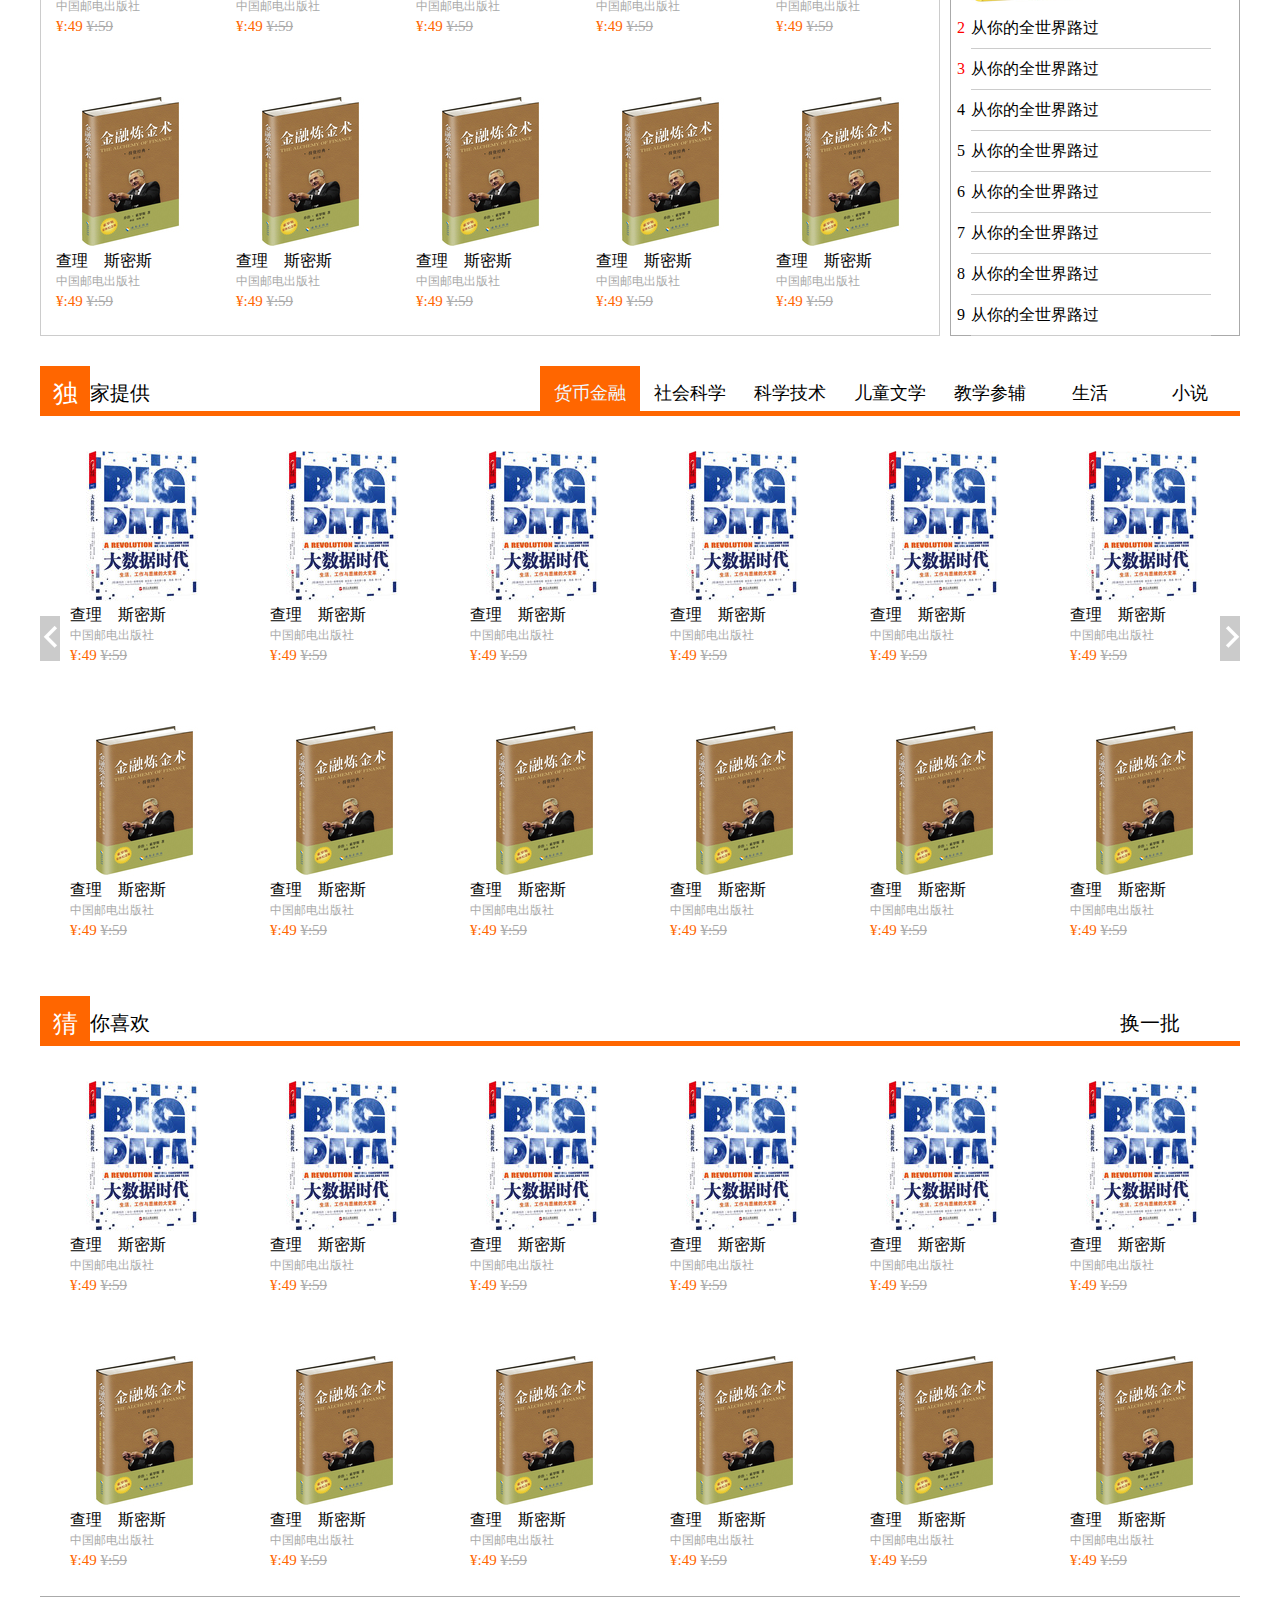
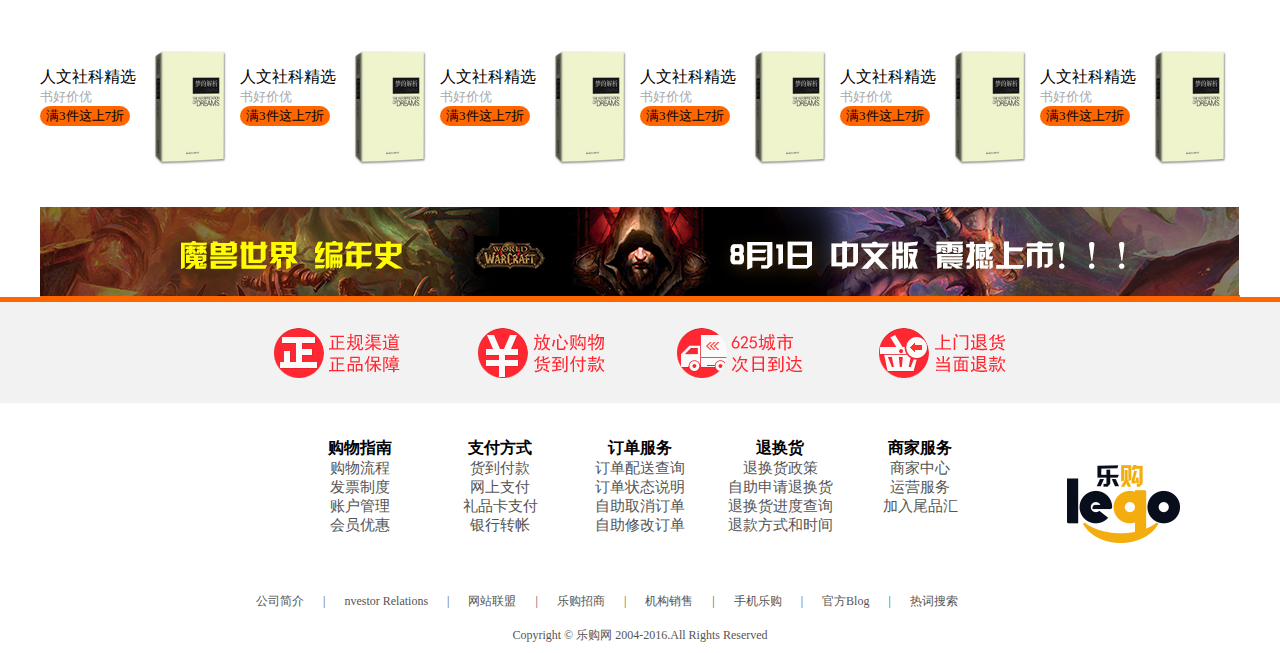
<file: product.html>
<!DOCTYPE html>
<html lang="en">
<head>
    <meta charset="UTF-8">
    <meta name="viewport" content="width=device-width, initial-scale=1.0">
    <meta http-equiv="X-UA-Compatible" content="ie=edge">
    <title>产品列表</title>
    <link rel="stylesheet" href="./css/model.css">
    <link rel="stylesheet" href="./css/index.css">
    <link rel="stylesheet" href="./css/slide.css">
    <link rel="stylesheet" href="./css/product.css">
    <script src="./js/jquery-1.12.4.min.js"></script>
    <script src="./js/model.js"></script>
    <script src="./js/tyslide.js"></script>
    <script src="./js/index.js"></script>
    <script src="./js/product.js"></script>
</head>
<body>
    <header>
        <div class="box">
                <div class="left">
                    <p>读好书好读书</p>
                </div>
                <div class="right">
                    <p>欢迎光临<a href="index.html"><span>乐购</span></a>，请&nbsp;
                        <a href="./login.html">登录</a>|
                        <a href="./register.html">注册</a>
                    </p>
                </div>
        </div>
        <div class="center">legouchina.cn</div>

    </header>
    <section class="search">
        <div class="content">
            <div class="text">
                <input type="text" placeholder="创意文具">
                <div class="img">
                    <div></div>
                </div>
            </div>
            <div class="right">
                <div class="cart">
                    <span class="span1">
                        <p class="shopcart"></p>
                        <p class="p2">购物车</p> 
                    </span>
                    <span class="span2">3</span>
                </div>
                <p class="myOrder">我的订单</p>
            </div>
        </div>
    </section>
    <section class="classify">
        <div class="left">
            <p class="text">全部商品分类</p>
            <p class="img"></p>
        </div>
        <ul>
            <li>图书</li>
            <li>电子书</li>
            <li>原创文学</li>
            <li>服装</li>
            <li>运动户外</li>
            <li>孕婴童</li>
            <li>家居</li>
            <li>创意文具</li>
            <li>地方特产</li>
            <li>海外购</li>
            <li>电器城</li>
        </ul>
    </section>
    <!-- ------------------banner----------------- -->
    <section class="banner">
        <div class="top">
            <!--轮播开始-->
            <div class="pptbox left" id="aa13">
                <ul class="innerwrapper">
                    <li><a href="#"><img src="./img/images/banner11.jpg"/></a></li>
                    <li><a href="#"><img src="./img/images/banner12.jpg"/></a></li>
                    <li><a href="#"><img src="./img/images/banner13.jpg"/></a></li>
                    <li><a href="#"><img src="./img/images/banner14.jpg"/></a></li>
                </ul>
                <ul class="controls">
                    <li class="current">1</li>
                    <li>2</li>
                    <li>3</li>
                    <li>4</li>
                </ul>			
                <span class="btnleft"></span>
                <span class="btnright"></span>
            </div> 
            <!--轮播结束-->
            <ul class="right">
                <p>热卖畅销</p>
                <li class="active">
                    <img src="./img/images/demo-book.jpg" alt="">
                    <p><br>《三体》刘慈<span>1</span>欣一场科幻的史诗风暴《三体》</p>
                </li>
                <li>
                    <img src="./img/images/demo-book.jpg" alt="">
                    <p><br>《三体》刘慈<span>2</span>欣一场科幻的史诗风暴《三体》
                    </p>
                </li>
                <li>
                    <img src="./img/images/demo-book.jpg" alt="">
                    <p><br>《三体》刘慈<span>3</span>欣一场科幻的史诗风暴《三体》
                    </p>
                </li> <li>
                    <img src="./img/images/demo-book.jpg" alt="">
                    <p><br>《三体》刘慈<span>4</span>欣一场科幻的史诗风暴《三体》
                    </p>
                </li> <li>
                    <img src="./img/images/demo-book.jpg" alt="">
                    <p><br>《三体》刘慈<span>5</span>欣一场科幻的史诗风暴《三体》
                    </p>
                </li> <li>
                    <img src="./img/images/demo-book.jpg" alt="">
                    <p><br>《三体》刘慈<span>6</span>欣一场科幻的史诗风暴《三体》
                    </p>
                </li> <li>
                    <img src="./img/images/demo-book.jpg" alt="">
                    <p><br>《三体》刘慈<span>7</span>欣一场科幻的史诗风暴《三体》
                    </p>
                </li>
            </ul>
        </div>
        <img src="./img/images/demo-moshou.png" alt="">
    </section>
    <!-- ------------------end banner----------------- -->
    <!-- ------------------discount----------------- -->
    <section class="discount">
        <p>乐购·图书折扣区</p>
        <div class="line"></div>
        <ul>
            <li>
                <figure>
                    <img src="./img/images/demo-cart01_l.jpg" alt="">
                    <img src="./img/images/limitTime.png" alt="">
                    <p>白夜行 东野上吾</p>
                    <p>推荐：<span></span></p>
                    <p>¥：38&nbsp;&nbsp;<del>￥58</del></p>
                </figure>
            </li>
            <li>
                <figure>
                    <img src="./img/images/demo-cart01_l.jpg" alt="">
                    <img src="./img/images/limitTime.png" alt="">
                    <p>白夜行 东野上吾</p>
                    <p>推荐：<span></span></p>
                    <p>¥：38&nbsp;&nbsp;<del>￥58</del></p>
                </figure>
            </li>
            <li>
                <figure>
                    <img src="./img/images/demo-cart01_l.jpg" alt="">
                    <img src="./img/images/limitTime.png" alt="">
                    <p>白夜行 东野上吾</p>
                    <p>推荐：<span></span></p>
                    <p>¥：38&nbsp;&nbsp;<del>￥58</del></p>
                </figure>
            </li> <li>
                <figure>
                    <img src="./img/images/demo-cart01_l.jpg" alt="">
                    <img src="./img/images/limitTime.png" alt="">
                    <p>白夜行 东野上吾</p>
                    <p>推荐：<span></span></p>
                    <p>¥：38&nbsp;&nbsp;<del>￥58</del></p>
                </figure>
            </li>
            <li>
                <figure>
                    <img src="./img/images/demo-cart01_l.jpg" alt="">
                    <img src="./img/images/limitTime.png" alt="">
                    <p>白夜行 东野上吾</p>
                    <p>推荐：<span></span></p>
                    <p>¥：38&nbsp;&nbsp;<del>￥58</del></p>
                </figure>
            </li>
        </ul>
        <ul>
            <li>
                <figure>
                    <img src="./img/images/book_2.jpg" alt="">
                    <img src="./img/images/limitTime.png" alt="">
                    <p>白夜行 东野上吾</p>
                    <p>推荐：<span></span></p>
                    <p>¥：38&nbsp;&nbsp;<del>￥58</del></p>
                </figure>
            </li>
            <li>
                <figure>
                    <img src="./img/images/book_2.jpg" alt="">
                    <img src="./img/images/limitTime.png" alt="">
                    <p>白夜行 东野上吾</p>
                    <p>推荐：<span></span></p>
                    <p>¥：38&nbsp;&nbsp;<del>￥58</del></p>
                </figure>
            </li>
            <li>
                <figure>
                    <img src="./img/images/book_2.jpg" alt="">
                    <img src="./img/images/limitTime.png" alt="">
                    <p>白夜行 东野上吾</p>
                    <p>推荐：<span></span></p>
                    <p>¥：38&nbsp;&nbsp;<del>￥58</del></p>
                </figure>
            </li> <li>
                <figure>
                    <img src="./img/images/book_2.jpg" alt="">
                    <img src="./img/images/limitTime.png" alt="">
                    <p>白夜行 东野上吾</p>
                    <p>推荐：<span></span></p>
                    <p>¥：38&nbsp;&nbsp;<del>￥58</del></p>
                </figure>
            </li>
            <li>
                <figure>
                    <img src="./img/images/book_2.jpg" alt="">
                    <img src="./img/images/limitTime.png" alt="">
                    <p>白夜行 东野上吾</p>
                    <p>推荐：<span></span></p>
                    <p>¥：38&nbsp;&nbsp;<del>￥58</del></p>
                </figure>
            </li>
        </ul>
        <!-- <img src="./img/images/icon_shop.png" alt=""> -->
    </section>
    <!-- ------------------end discount----------------- -->
    <!-- ------------------new----------------- -->
    <section class="newBook">
        <p><span>新</span>书上架</p>
        <div class="line"></div>
        <div class="left">
            <ul>
                <li>
                    <figure>
                        <img src="./img/images/hot-1.jpg" alt="">
                        <p>查理 斯密斯</p>
                        <p>中国邮电出版社</p>
                        <p>¥:49&nbsp;<del>¥:59</del></p>
                    </figure>
                </li>
                <li>
                    <figure>
                        <img src="./img/images/bigData.jpg" alt="">
                        <p>查理 斯密斯</p>
                        <p>中国邮电出版社</p>
                        <p>¥:49&nbsp;<del>¥:59</del></p>
                    </figure>
                </li>
                <li>
                    <figure>
                        <img src="./img/images/bigData.jpg" alt="">
                        <p>查理 斯密斯</p>
                        <p>中国邮电出版社</p>
                        <p>¥:49&nbsp;<del>¥:59</del></p>
                    </figure>
                </li> <li>
                    <figure>
                        <img src="./img/images/bigData.jpg" alt="">
                        <p>查理 斯密斯</p>
                        <p>中国邮电出版社</p>
                        <p>¥:49&nbsp;<del>¥:59</del></p>
                    </figure>
                </li>
                <li>
                    <figure>
                        <img src="./img/images/bigData.jpg" alt="">
                        <p>查理 斯密斯</p>
                        <p>中国邮电出版社</p>
                        <p>¥:49&nbsp;<del>¥:59</del></p>
                    </figure>
                </li>
            </ul>
            <ul>
                <li>
                    <figure>
                        <img src="./img/images/art.jpg" alt="">
                        <p>查理 斯密斯</p>
                        <p>中国邮电出版社</p>
                        <p>¥:49&nbsp;<del>¥:59</del></p>
                    </figure>
                </li>
                <li>
                    <figure>
                        <img src="./img/images/art.jpg" alt="">
                        <p>查理 斯密斯</p>
                        <p>中国邮电出版社</p>
                        <p>¥:49&nbsp;<del>¥:59</del></p>
                    </figure>
                </li>
                <li>
                    <figure>
                        <img src="./img/images/art.jpg" alt="">
                        <p>查理 斯密斯</p>
                        <p>中国邮电出版社</p>
                        <p>¥:49&nbsp;<del>¥:59</del></p>
                    </figure>
                </li> <li>
                    <figure>
                        <img src="./img/images/art.jpg" alt="">
                        <p>查理 斯密斯</p>
                        <p>中国邮电出版社</p>
                        <p>¥:49&nbsp;<del>¥:59</del></p>
                    </figure>
                </li>
                <li>
                    <figure>
                        <img src="./img/images/art.jpg" alt="">
                        <p>查理 斯密斯</p>
                        <p>中国邮电出版社</p>
                        <p>¥:49&nbsp;<del>¥:59</del></p>
                    </figure>
                </li>
            </ul>
        </div>
        <div class="right">
                <p>主编推荐</p>
                <ul>
                    <li>
                        <p>1</p>
                        <p>从你的全世界路过</p>
                        <div>
                            <img src="./img/images/demo-book.jpg" alt="">
                            <p>从你的全世界路过，入选央视“中国好书”的80后作品！十年华语畅销小说，
                                王家卫陈国富倾力推荐，1500万次转发，超4亿人阅读
                            </p>
                        </div>
                    </li>
                    <li>
                        <p>2</p>
                        <p>从你的全世界路过</p>
                        <div>
                            <img src="./img/images/demo-book.jpg" alt="">
                            <p>从你的全世界路过，入选央视“中国好书”的80后作品！十年华语畅销小说，
                                王家卫陈国富倾力推荐，1500万次转发，超4亿人阅读
                            </p>
                        </div>
                    </li>
                    <li>
                        <p>3</p>
                        <p>从你的全世界路过</p>
                        <div>
                            <img src="./img/images/demo-book.jpg" alt="">
                            <p>从你的全世界路过，入选央视“中国好书”的80后作品！十年华语畅销小说，
                                王家卫陈国富倾力推荐，1500万次转发，超4亿人阅读
                            </p>
                        </div>
                    </li>
                    <li>
                        <p>4</p>
                        <p>从你的全世界路过</p>
                        <div>
                            <img src="./img/images/demo-book.jpg" alt="">
                            <p>从你的全世界路过，入选央视“中国好书”的80后作品！十年华语畅销小说，
                                王家卫陈国富倾力推荐，1500万次转发，超4亿人阅读
                            </p>
                        </div>
                    </li>
                    <li>
                        <p>5</p>
                        <p>从你的全世界路过</p>
                        <div>
                            <img src="./img/images/demo-book.jpg" alt="">
                            <p>从你的全世界路过，入选央视“中国好书”的80后作品！十年华语畅销小说，
                                王家卫陈国富倾力推荐，1500万次转发，超4亿人阅读
                            </p>
                        </div>
                    </li>
                    <li>
                        <p>6</p>
                        <p>从你的全世界路过</p>
                        <div>
                            <img src="./img/images/demo-book.jpg" alt="">
                            <p>从你的全世界路过，入选央视“中国好书”的80后作品！十年华语畅销小说，
                                王家卫陈国富倾力推荐，1500万次转发，超4亿人阅读
                            </p>
                        </div>
                    </li>
                    <li>
                        <p>7</p>
                        <p>从你的全世界路过</p>
                        <div>
                            <img src="./img/images/demo-book.jpg" alt="">
                            <p>从你的全世界路过，入选央视“中国好书”的80后作品！十年华语畅销小说，
                                王家卫陈国富倾力推荐，1500万次转发，超4亿人阅读
                            </p>
                        </div>
                    </li>
                    <li>
                        <p>8</p>
                        <p>从你的全世界路过</p>
                        <div>
                            <img src="./img/images/demo-book.jpg" alt="">
                            <p>从你的全世界路过，入选央视“中国好书”的80后作品！十年华语畅销小说，
                                王家卫陈国富倾力推荐，1500万次转发，超4亿人阅读
                            </p>
                        </div>
                    </li>
                    <li>
                        <p>9</p>
                        <p>从你的全世界路过</p>
                        <div>
                            <img src="./img/images/demo-book.jpg" alt="">
                            <p>从你的全世界路过，入选央视“中国好书”的80后作品！十年华语畅销小说，
                                王家卫陈国富倾力推荐，1500万次转发，超4亿人阅读
                            </p>
                        </div>
                    </li>
                </ul>
        </div>
    </section>
    <!-- ------------------end new----------------- -->
 <!-- ------------------special----------------- -->
    <section class="special newBook special2">
        <div class="title">
            <p><span>独</span>家提供</p>
            <ul>
                <li>货币金融</li>
                <li>社会科学</li>
                <li>科学技术</li>
                <li>儿童文学</li>
                <li>教学参辅</li>
                <li>生活</li>
                <li>小说</li>
            </ul>
        </div>
        <div class="line"></div>
        <div class="left content">
            <div class="ul1">
                    <ul>
                        <li>
                            <figure>
                                <img src="./img/images/bigData.jpg" alt="">
                                <p>查理 斯密斯</p>
                                <p>中国邮电出版社</p>
                                <p>¥:49&nbsp;<del>¥:59</del></p>
                            </figure>
                        </li>
                        <li>
                                <figure>
                                    <img src="./img/images/bigData.jpg" alt="">
                                    <p>查理 斯密斯</p>
                                    <p>中国邮电出版社</p>
                                    <p>¥:49&nbsp;<del>¥:59</del></p>
                                </figure>
                            </li>
                        <li>
                            <figure>
                                <img src="./img/images/bigData.jpg" alt="">
                                <p>查理 斯密斯</p>
                                <p>中国邮电出版社</p>
                                <p>¥:49&nbsp;<del>¥:59</del></p>
                            </figure>
                        </li>
                        <li>
                            <figure>
                                <img src="./img/images/bigData.jpg" alt="">
                                <p>查理 斯密斯</p>
                                <p>中国邮电出版社</p>
                                <p>¥:49&nbsp;<del>¥:59</del></p>
                            </figure>
                        </li> <li>
                            <figure>
                                <img src="./img/images/bigData.jpg" alt="">
                                <p>查理 斯密斯</p>
                                <p>中国邮电出版社</p>
                                <p>¥:49&nbsp;<del>¥:59</del></p>
                            </figure>
                        </li>
                        <li>
                            <figure>
                                <img src="./img/images/bigData.jpg" alt="">
                                <p>查理 斯密斯</p>
                                <p>中国邮电出版社</p>
                                <p>¥:49&nbsp;<del>¥:59</del></p>
                            </figure>
                        </li>
                    </ul>
                    <ul>
                        <li>
                            <figure>
                                <img src="./img/images/art.jpg" alt="">
                                <p>查理 斯密斯</p>
                                <p>中国邮电出版社</p>
                                <p>¥:49&nbsp;<del>¥:59</del></p>
                            </figure>
                        </li>
                        <li>
                            <figure>
                                <img src="./img/images/art.jpg" alt="">
                                <p>查理 斯密斯</p>
                                <p>中国邮电出版社</p>
                                <p>¥:49&nbsp;<del>¥:59</del></p>
                            </figure>
                        </li>
                        <li>
                            <figure>
                                <img src="./img/images/art.jpg" alt="">
                                <p>查理 斯密斯</p>
                                <p>中国邮电出版社</p>
                                <p>¥:49&nbsp;<del>¥:59</del></p>
                            </figure>
                        </li> <li>
                            <figure>
                                <img src="./img/images/art.jpg" alt="">
                                <p>查理 斯密斯</p>
                                <p>中国邮电出版社</p>
                                <p>¥:49&nbsp;<del>¥:59</del></p>
                            </figure>
                        </li>
                        <li>
                            <figure>
                                <img src="./img/images/art.jpg" alt="">
                                <p>查理 斯密斯</p>
                                <p>中国邮电出版社</p>
                                <p>¥:49&nbsp;<del>¥:59</del></p>
                            </figure>
                        </li>
                        <li>
                            <figure>
                                <img src="./img/images/art.jpg" alt="">
                                <p>查理 斯密斯</p>
                                <p>中国邮电出版社</p>
                                <p>¥:49&nbsp;<del>¥:59</del></p>
                            </figure>
                        </li>
                    </ul>
            </div>
            <div class="ul2">
                <ul>
                    <li>
                        <figure>
                            <img src="./img/images/hot-1.jpg" alt="">
                            <p>查理 斯密斯</p>
                            <p>中国邮电出版社</p>
                            <p>¥:49&nbsp;<del>¥:59</del></p>
                        </figure>
                    </li>
                    <li>
                        <figure>
                            <img src="./img/images/hot-1.jpg" alt="">
                            <p>查理 斯密斯</p>
                            <p>中国邮电出版社</p>
                            <p>¥:49&nbsp;<del>¥:59</del></p>
                        </figure>
                    </li>
                    <li>
                        <figure>
                            <img src="./img/images/hot-1.jpg" alt="">
                            <p>查理 斯密斯</p>
                            <p>中国邮电出版社</p>
                            <p>¥:49&nbsp;<del>¥:59</del></p>
                        </figure>
                    </li>
                    <li>
                        <figure>
                            <img src="./img/images/hot-1.jpg" alt="">
                            <p>查理 斯密斯</p>
                            <p>中国邮电出版社</p>
                            <p>¥:49&nbsp;<del>¥:59</del></p>
                        </figure>
                    </li> <li>
                        <figure>
                            <img src="./img/images/hot-1.jpg" alt="">
                            <p>查理 斯密斯</p>
                            <p>中国邮电出版社</p>
                            <p>¥:49&nbsp;<del>¥:59</del></p>
                        </figure>
                    </li>
                    <li>
                        <figure>
                            <img src="./img/images/hot-1.jpg" alt="">
                            <p>查理 斯密斯</p>
                            <p>中国邮电出版社</p>
                            <p>¥:49&nbsp;<del>¥:59</del></p>
                        </figure>
                    </li>
                </ul>
                <ul>
                    <li>
                        <figure>
                            <img src="./img/images/demo-rank1.jpg" alt="">
                            <p>查理 斯密斯</p>
                            <p>中国邮电出版社</p>
                            <p>¥:49&nbsp;<del>¥:59</del></p>
                        </figure>
                    </li>
                    <li>
                        <figure>
                            <img src="./img/images/demo-rank1.jpg" alt="">
                            <p>查理 斯密斯</p>
                            <p>中国邮电出版社</p>
                            <p>¥:49&nbsp;<del>¥:59</del></p>
                        </figure>
                    </li>
                    <li>
                        <figure>
                            <img src="./img/images/demo-rank1.jpg" alt="">
                            <p>查理 斯密斯</p>
                            <p>中国邮电出版社</p>
                            <p>¥:49&nbsp;<del>¥:59</del></p>
                        </figure>
                    </li> <li>
                        <figure>
                            <img src="./img/images/demo-rank1.jpg" alt="">
                            <p>查理 斯密斯</p>
                            <p>中国邮电出版社</p>
                            <p>¥:49&nbsp;<del>¥:59</del></p>
                        </figure>
                    </li>
                    <li>
                        <figure>
                            <img src="./img/images/demo-rank1.jpg" alt="">
                            <p>查理 斯密斯</p>
                            <p>中国邮电出版社</p>
                            <p>¥:49&nbsp;<del>¥:59</del></p>
                        </figure>
                    </li>
                    <li>
                        <figure>
                            <img src="./img/images/demo-rank1.jpg" alt="">
                            <p>查理 斯密斯</p>
                            <p>中国邮电出版社</p>
                            <p>¥:49&nbsp;<del>¥:59</del></p>
                        </figure>
                    </li>
                </ul>
            </div>
            
        </div>
        <div class="btn1"></div>
        <div class="btn2"></div>
    </section>
    <!-- ------------------end new----------------- -->
<!-- ------------------猜你喜欢----------------- -->
<section class="special newBook guess">
        <div class="title">
            <p><span>猜</span>你喜欢</p>
            <p class="change">换一批</p>
        </div>
        <div class="line"></div>
        <div class="left content">
            <div class="ul1">
                    <ul>
                        <li>
                            <figure>
                                <img src="./img/images/bigData.jpg" alt="">
                                <p>查理 斯密斯</p>
                                <p>中国邮电出版社</p>
                                <p>¥:49&nbsp;<del>¥:59</del></p>
                            </figure>
                        </li>
                        <li>
                                <figure>
                                    <img src="./img/images/bigData.jpg" alt="">
                                    <p>查理 斯密斯</p>
                                    <p>中国邮电出版社</p>
                                    <p>¥:49&nbsp;<del>¥:59</del></p>
                                </figure>
                            </li>
                        <li>
                            <figure>
                                <img src="./img/images/bigData.jpg" alt="">
                                <p>查理 斯密斯</p>
                                <p>中国邮电出版社</p>
                                <p>¥:49&nbsp;<del>¥:59</del></p>
                            </figure>
                        </li>
                        <li>
                            <figure>
                                <img src="./img/images/bigData.jpg" alt="">
                                <p>查理 斯密斯</p>
                                <p>中国邮电出版社</p>
                                <p>¥:49&nbsp;<del>¥:59</del></p>
                            </figure>
                        </li> <li>
                            <figure>
                                <img src="./img/images/bigData.jpg" alt="">
                                <p>查理 斯密斯</p>
                                <p>中国邮电出版社</p>
                                <p>¥:49&nbsp;<del>¥:59</del></p>
                            </figure>
                        </li>
                        <li>
                            <figure>
                                <img src="./img/images/bigData.jpg" alt="">
                                <p>查理 斯密斯</p>
                                <p>中国邮电出版社</p>
                                <p>¥:49&nbsp;<del>¥:59</del></p>
                            </figure>
                        </li>
                    </ul>
                    <ul>
                        <li>
                            <figure>
                                <img src="./img/images/art.jpg" alt="">
                                <p>查理 斯密斯</p>
                                <p>中国邮电出版社</p>
                                <p>¥:49&nbsp;<del>¥:59</del></p>
                            </figure>
                        </li>
                        <li>
                            <figure>
                                <img src="./img/images/art.jpg" alt="">
                                <p>查理 斯密斯</p>
                                <p>中国邮电出版社</p>
                                <p>¥:49&nbsp;<del>¥:59</del></p>
                            </figure>
                        </li>
                        <li>
                            <figure>
                                <img src="./img/images/art.jpg" alt="">
                                <p>查理 斯密斯</p>
                                <p>中国邮电出版社</p>
                                <p>¥:49&nbsp;<del>¥:59</del></p>
                            </figure>
                        </li> <li>
                            <figure>
                                <img src="./img/images/art.jpg" alt="">
                                <p>查理 斯密斯</p>
                                <p>中国邮电出版社</p>
                                <p>¥:49&nbsp;<del>¥:59</del></p>
                            </figure>
                        </li>
                        <li>
                            <figure>
                                <img src="./img/images/art.jpg" alt="">
                                <p>查理 斯密斯</p>
                                <p>中国邮电出版社</p>
                                <p>¥:49&nbsp;<del>¥:59</del></p>
                            </figure>
                        </li>
                        <li>
                            <figure>
                                <img src="./img/images/art.jpg" alt="">
                                <p>查理 斯密斯</p>
                                <p>中国邮电出版社</p>
                                <p>¥:49&nbsp;<del>¥:59</del></p>
                            </figure>
                        </li>
                    </ul>
            </div>
            <div class="ul2">
                <ul>
                    <li>
                        <figure>
                            <img src="./img/images/hot-1.jpg" alt="">
                            <p>查理 斯密斯</p>
                            <p>中国邮电出版社</p>
                            <p>¥:49&nbsp;<del>¥:59</del></p>
                        </figure>
                    </li>
                    <li>
                        <figure>
                            <img src="./img/images/hot-1.jpg" alt="">
                            <p>查理 斯密斯</p>
                            <p>中国邮电出版社</p>
                            <p>¥:49&nbsp;<del>¥:59</del></p>
                        </figure>
                    </li>
                    <li>
                        <figure>
                            <img src="./img/images/hot-1.jpg" alt="">
                            <p>查理 斯密斯</p>
                            <p>中国邮电出版社</p>
                            <p>¥:49&nbsp;<del>¥:59</del></p>
                        </figure>
                    </li>
                    <li>
                        <figure>
                            <img src="./img/images/hot-1.jpg" alt="">
                            <p>查理 斯密斯</p>
                            <p>中国邮电出版社</p>
                            <p>¥:49&nbsp;<del>¥:59</del></p>
                        </figure>
                    </li> <li>
                        <figure>
                            <img src="./img/images/hot-1.jpg" alt="">
                            <p>查理 斯密斯</p>
                            <p>中国邮电出版社</p>
                            <p>¥:49&nbsp;<del>¥:59</del></p>
                        </figure>
                    </li>
                    <li>
                        <figure>
                            <img src="./img/images/hot-1.jpg" alt="">
                            <p>查理 斯密斯</p>
                            <p>中国邮电出版社</p>
                            <p>¥:49&nbsp;<del>¥:59</del></p>
                        </figure>
                    </li>
                </ul>
                <ul>
                    <li>
                        <figure>
                            <img src="./img/images/demo-rank1.jpg" alt="">
                            <p>查理 斯密斯</p>
                            <p>中国邮电出版社</p>
                            <p>¥:49&nbsp;<del>¥:59</del></p>
                        </figure>
                    </li>
                    <li>
                        <figure>
                            <img src="./img/images/demo-rank1.jpg" alt="">
                            <p>查理 斯密斯</p>
                            <p>中国邮电出版社</p>
                            <p>¥:49&nbsp;<del>¥:59</del></p>
                        </figure>
                    </li>
                    <li>
                        <figure>
                            <img src="./img/images/demo-rank1.jpg" alt="">
                            <p>查理 斯密斯</p>
                            <p>中国邮电出版社</p>
                            <p>¥:49&nbsp;<del>¥:59</del></p>
                        </figure>
                    </li> <li>
                        <figure>
                            <img src="./img/images/demo-rank1.jpg" alt="">
                            <p>查理 斯密斯</p>
                            <p>中国邮电出版社</p>
                            <p>¥:49&nbsp;<del>¥:59</del></p>
                        </figure>
                    </li>
                    <li>
                        <figure>
                            <img src="./img/images/demo-rank1.jpg" alt="">
                            <p>查理 斯密斯</p>
                            <p>中国邮电出版社</p>
                            <p>¥:49&nbsp;<del>¥:59</del></p>
                        </figure>
                    </li>
                    <li>
                        <figure>
                            <img src="./img/images/demo-rank1.jpg" alt="">
                            <p>查理 斯密斯</p>
                            <p>中国邮电出版社</p>
                            <p>¥:49&nbsp;<del>¥:59</del></p>
                        </figure>
                    </li>
                </ul>
            </div>
            
        </div>
</section>
<section class="font">
    <ul>
        <li>
            <figure>
                <div>
                    <p>人文社科精选</p>
                    <p>书好价优</p>
                    <p>满3件这上7折</p>
                </div>
                <img src="./img/images/guess.jpg" alt="">
            </figure>
        </li>
        <li>
            <figure>
                <div>
                    <p>人文社科精选</p>
                    <p>书好价优</p>
                    <p>满3件这上7折</p>
                </div>
                <img src="./img/images/guess.jpg" alt="">
            </figure>
        </li>
        <li>
            <figure>
                <div>
                    <p>人文社科精选</p>
                    <p>书好价优</p>
                    <p>满3件这上7折</p>
                </div>
                <img src="./img/images/guess.jpg" alt="">
            </figure>
        </li>
        <li>
            <figure>
                <div>
                    <p>人文社科精选</p>
                    <p>书好价优</p>
                    <p>满3件这上7折</p>
                </div>
                <img src="./img/images/guess.jpg" alt="">
            </figure>
        </li>
        <li>
            <figure>
                <div>
                    <p>人文社科精选</p>
                    <p>书好价优</p>
                    <p>满3件这上7折</p>
                </div>
                <img src="./img/images/guess.jpg" alt="">
            </figure>
        </li>
        <li>
            <figure>
                <div>
                    <p>人文社科精选</p>
                    <p>书好价优</p>
                    <p>满3件这上7折</p>
                </div>
                <img src="./img/images/guess.jpg" alt="">
            </figure>
        </li>
    </ul>
    <img src="./img/images/demo-moshou.png" alt="">
</section>
    <!-- ------------------end 猜你喜欢----------------- -->
    <footer>
        <!-- <img src="./img/images/icon_shop.png" alt=""> -->
        <div class="top">
            <ul>
                <li><img src="./img/images/222_11.png" alt=""></li>
                <li><img src="./img/images/222_13.png" alt=""></li>
                <li><img src="./img/images/222_15.png" alt=""></li>
                <li><img src="./img/images/222_17.png" alt=""></li>
            </ul>
        </div>
        <div class="center">
            <ul class="bigUl">
                <li>
                    <ul>
                        <li class="title">购物指南</li>
                        <li><a href="">购物流程</a></li>
                        <li><a href="">发票制度</a></li>
                        <li><a href="">账户管理</a></li>
                        <li><a href="">会员优惠</a></li>
                    </ul>
                </li>
                <li>
                    <ul>
                        <li class="title">支付方式</li>
                        <li><a href="">货到付款</a></li>
                        <li><a href="">网上支付</a></li>
                        <li><a href="">礼品卡支付</a></li>
                        <li><a href="">银行转帐</a></li>
                    </ul>
                </li>
                <li>
                    <ul>
                        <li class="title">订单服务</li>
                        <li><a href="">订单配送查询</a></li>
                        <li><a href="">订单状态说明</a></li>
                        <li><a href="">自助取消订单</a></li>
                        <li><a href="">自助修改订单</a></li>
                    </ul>
                </li>
                <li>
                    <ul>
                        <li class="title">退换货</li>
                        <li><a href="">退换货政策</a></li>
                        <li><a href="">自助申请退换货</a></li>
                        <li><a href="">退换货进度查询</a></li>
                        <li><a href="">退款方式和时间</a></li>
                    </ul>
                </li>
                <li>
                    <ul>
                        <li class="title">商家服务</li>
                        <li><a href="">商家中心</a></li>
                        <li><a href="">运营服务</a></li>
                        <li><a href="">加入尾品汇</a></li>
                        <!-- <li><a href="">加入尾品汇</a></li> -->

                    </ul>
                </li>
            </ul>
            <div class="img"></div>
        </div>
        <div class="bottom">
            <div class="more">
                <span>公司简介</span>
                <span>|</span>
                <span>nvestor Relations</span>
                <span>|</span>
                <span>网站联盟</span>
                <span>|</span>
                <span>乐购招商</span>
                <span>|</span>
                <span>机构销售</span>
                <span>|</span>
                <span>手机乐购</span>
                <span>|</span>
                <span>官方Blog</span>
                <span>|</span>
                <span>热词搜索</span>
            </div>
            <div class="copyright">
                <p>Copyright © 乐购网 2004-2016.All Rights Reserved</p>
            </div>
        </div>
    </footer>
</body>
<script>
    //*****************************banner******************************** */ 
      $(".banner .right li").mouseover(function(){
        $(".banner .right li").removeClass("active");
        $(this).addClass("active");
      })
    //*****************************end banner******************************** */
    //*****************************discount******************************** */
    $(".discount ul li").mouseover(function(){
        $(".discount ul li").removeClass("active");
        $(this).addClass("active");
    })
    //*****************************end discount******************************** */
    /* ****************special****************** */
    $(" .special2>.btn1, .special2>.btn2").click(function(){
        if($(".special2 .content").css("left")== "-1200px"){
            $(".special2 .content").animate({"left":0},500);
        }
        else{
            $(".special2 .content").animate({"left":-1200},500)
        }
    })
    /* ****************end special****************** */
    /* ****************guess****************** */

    $(".change").click(function(){
        if($(".guess .content").css("left")== "-1200px"){
            $(".guess .content").animate({"left":0},500);
        }
        else{
            $(".guess .content").animate({"left":-1200},500)
        }
    })
    /* ****************end guess****************** */

</script>
</html>
</file>
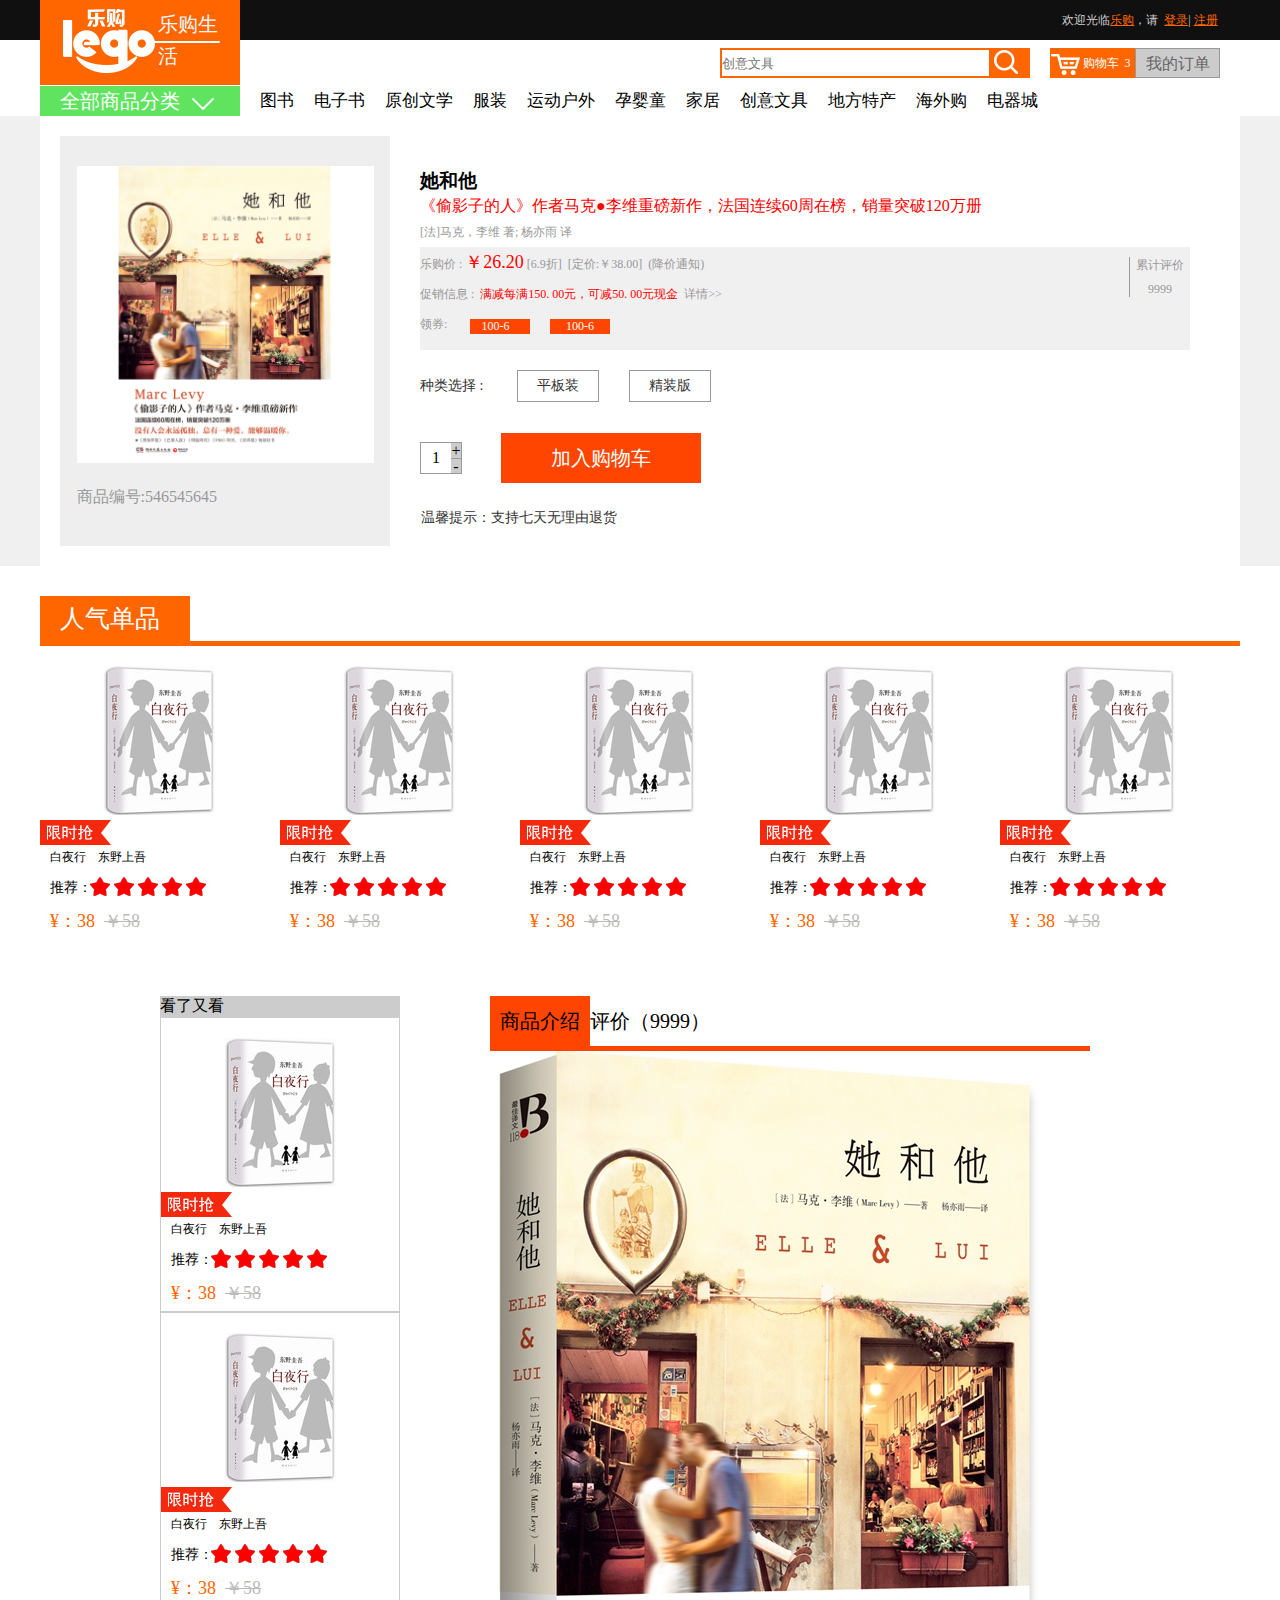
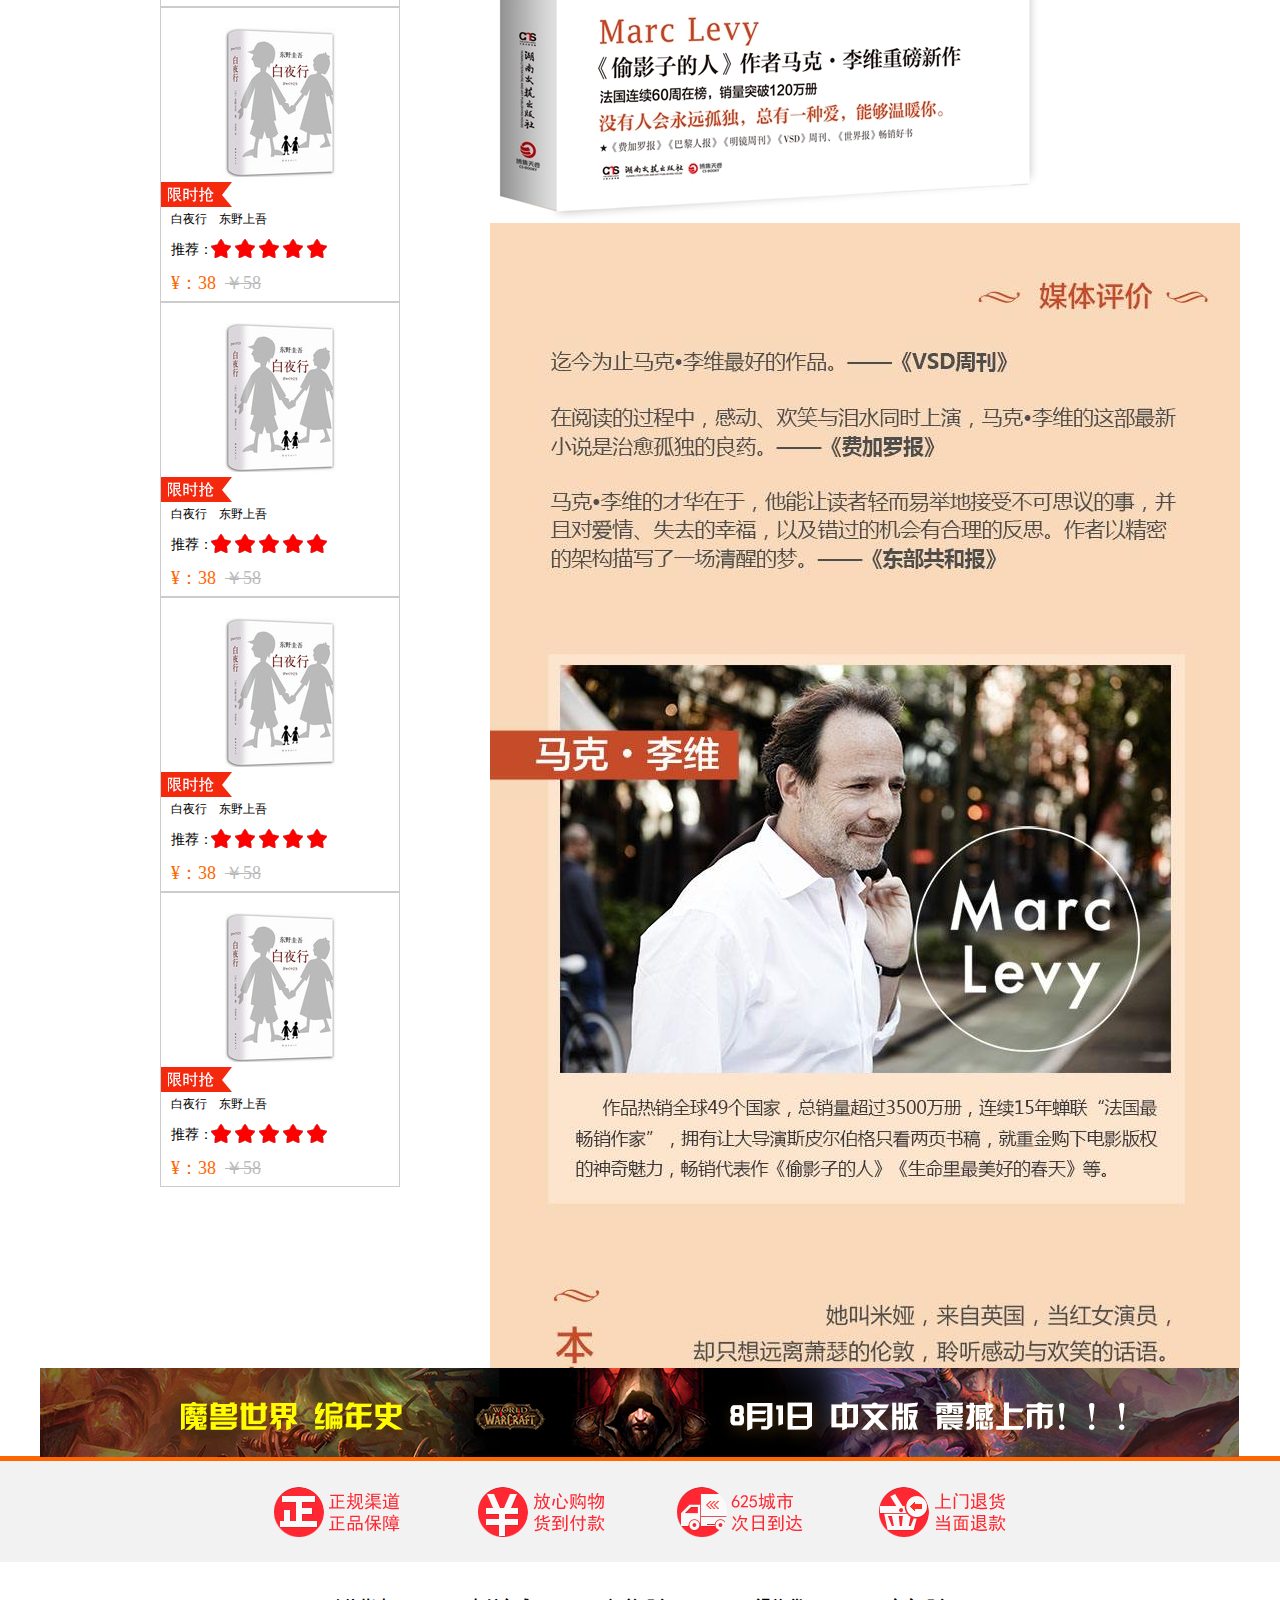
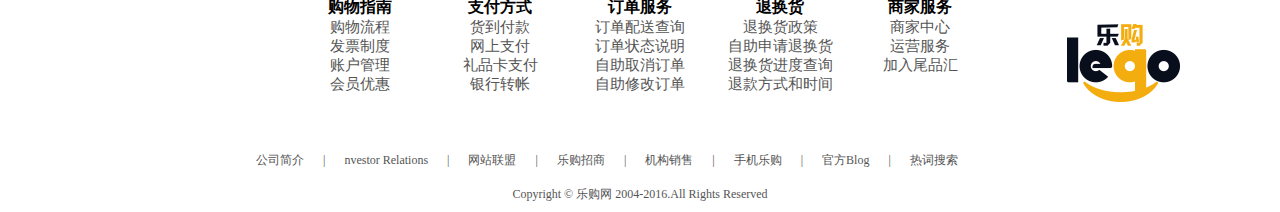
<file: productInfo.html>
<!DOCTYPE html>
<html lang="en">
<head>
    <meta charset="UTF-8">
    <meta name="viewport" content="width=device-width, initial-scale=1.0">
    <meta http-equiv="X-UA-Compatible" content="ie=edge">
    <title>Document</title>
    <script src="./js/jquery-1.12.4.min.js"></script>
    <link rel="stylesheet" href="./css/model.css">
    <link rel="stylesheet" href="./css/product.css">
    <link rel="stylesheet" href="./css/productInfo.css">
</head>
<body>
    <header>
        <div class="box">
                <div class="left">
                    <p>乐购生活</p>
                </div>
                <div class="right">
                    <p>欢迎光临<a href="index.html"><span>乐购</span></a>，请&nbsp;
                        <a href="./login.html">登录</a>|
                        <a href="./register.html">注册</a>
                    </p>
                </div>
        </div>
    </header>
    <section class="search">
        <div class="content">
            <div class="text">
                <input type="text" placeholder="创意文具">
                <div class="img">
                    <div></div>
                </div>
            </div>
            <div class="right">
                <div class="cart">
                    <span class="span1">
                        <p class="shopcart"></p>
                        <p class="p2">购物车</p> 
                    </span>
                    <span class="span2">3</span>
                </div>
                <p class="myOrder">我的订单</p>
            </div>
        </div>
    </section>
    <section class="classify">
        <div class="left">
            <p class="text">全部商品分类</p>
            <p class="img"></p>
        </div>
        <ul>
            <li>图书</li>
            <li>电子书</li>
            <li>原创文学</li>
            <li>服装</li>
            <li>运动户外</li>
            <li>孕婴童</li>
            <li>家居</li>
            <li>创意文具</li>
            <li>地方特产</li>
            <li>海外购</li>
            <li>电器城</li>
        </ul>
    </section>
    <!-- 添加到购物车 -->
    <section class="tocart">
        <div class="content">
            <div class="left">
                <img src="img/images/she.jpg" alt="">
                <p>商品编号:546545645</p>
            </div>
            <div class="right">
                <div class="top">
                    <h3>她和他</h3>
                    <div style="color: red">《偷影子的人》作者马克●李维重磅新作，法国连续60周在榜，销量突破120万册</div>
                    <p>[法]马克，李维&nbsp;著;&nbsp;杨亦雨&nbsp;译</p>
                </div>
                <div class="center">
                    <div class="count">累计评价<p>9999</p></div>
                    <p>乐购价 : <span>￥26.20</span>&nbsp;[6.9折] &nbsp;[定价:￥38.00] &nbsp;(降价通知)</p>
                    <p>促销信息 :&nbsp;&nbsp;<span>满减每满150. 00元，可减50. 00元现金&nbsp;&nbsp;</span>详情>></p>
                    <p> 领券: <span>100-6&nbsp;&nbsp;&nbsp;</span> <span>100-6</span></p>
                </div>
                <div class="bottom">
                    <p>种类选择 : <span>平板装</span><span>精装版</span></p>
                    <div class="count">
                        <div class="num">1</div>
                        <div class="operation">
                            <div class="add">+</div>
                            <div class="sub">-</d>
                        </div>
                    </div>
                    <div class="addTo">加入购物车</div>
                    <p>温馨提示：支持七天无理由退货</p>
                </div>
            </div>
        </div>
    </section>
    <!-- end 添加到购物车 -->

    <!-- 人气单品 -->
    <section class="discount single">
        <p>人气单品</p>
        <div class="line"></div>
        <ul>
            <li>
                <figure>
                    <img src="./img/images/demo-cart01_l.jpg" alt="">
                    <img src="./img/images/limitTime.png" alt="">
                    <p>白夜行 东野上吾</p>
                    <p>推荐：<span></span></p>
                    <p>¥：38&nbsp;&nbsp;<del>￥58</del></p>
                </figure>
            </li>
            <li>
                <figure>
                    <img src="./img/images/demo-cart01_l.jpg" alt="">
                    <img src="./img/images/limitTime.png" alt="">
                    <p>白夜行 东野上吾</p>
                    <p>推荐：<span></span></p>
                    <p>¥：38&nbsp;&nbsp;<del>￥58</del></p>
                </figure>
            </li>
            <li>
                <figure>
                    <img src="./img/images/demo-cart01_l.jpg" alt="">
                    <img src="./img/images/limitTime.png" alt="">
                    <p>白夜行 东野上吾</p>
                    <p>推荐：<span></span></p>
                    <p>¥：38&nbsp;&nbsp;<del>￥58</del></p>
                </figure>
            </li> <li>
                <figure>
                    <img src="./img/images/demo-cart01_l.jpg" alt="">
                    <img src="./img/images/limitTime.png" alt="">
                    <p>白夜行 东野上吾</p>
                    <p>推荐：<span></span></p>
                    <p>¥：38&nbsp;&nbsp;<del>￥58</del></p>
                </figure>
            </li>
            <li>
                <figure>
                    <img src="./img/images/demo-cart01_l.jpg" alt="">
                    <img src="./img/images/limitTime.png" alt="">
                    <p>白夜行 东野上吾</p>
                    <p>推荐：<span></span></p>
                    <p>¥：38&nbsp;&nbsp;<del>￥58</del></p>
                </figure>
            </li>
        </ul>
        <div class="info">
            <ul>
                <div >看了又看</div>
                <li>
                    <figure>
                        <img src="./img/images/demo-cart01_l.jpg" alt="">
                        <img src="./img/images/limitTime.png" alt="">
                        <p>白夜行 东野上吾</p>
                        <p>推荐：<span></span></p>
                        <p>¥：38&nbsp;&nbsp;<del>￥58</del></p>
                    </figure>
                </li>
                <li>
                    <figure>
                        <img src="./img/images/demo-cart01_l.jpg" alt="">
                        <img src="./img/images/limitTime.png" alt="">
                        <p>白夜行 东野上吾</p>
                        <p>推荐：<span></span></p>
                        <p>¥：38&nbsp;&nbsp;<del>￥58</del></p>
                    </figure>
                </li>
                <li>
                    <figure>
                        <img src="./img/images/demo-cart01_l.jpg" alt="">
                        <img src="./img/images/limitTime.png" alt="">
                        <p>白夜行 东野上吾</p>
                        <p>推荐：<span></span></p>
                        <p>¥：38&nbsp;&nbsp;<del>￥58</del></p>
                    </figure>
                </li>
                <li>
                    <figure>
                        <img src="./img/images/demo-cart01_l.jpg" alt="">
                        <img src="./img/images/limitTime.png" alt="">
                        <p>白夜行 东野上吾</p>
                        <p>推荐：<span></span></p>
                        <p>¥：38&nbsp;&nbsp;<del>￥58</del></p>
                    </figure>
                </li>
                <li>
                    <figure>
                        <img src="./img/images/demo-cart01_l.jpg" alt="">
                        <img src="./img/images/limitTime.png" alt="">
                        <p>白夜行 东野上吾</p>
                        <p>推荐：<span></span></p>
                        <p>¥：38&nbsp;&nbsp;<del>￥58</del></p>
                    </figure>
                </li>
                <li>
                    <figure>
                        <img src="./img/images/demo-cart01_l.jpg" alt="">
                        <img src="./img/images/limitTime.png" alt="">
                        <p>白夜行 东野上吾</p>
                        <p>推荐：<span></span></p>
                        <p>¥：38&nbsp;&nbsp;<del>￥58</del></p>
                    </figure>
                </li>
            </ul>
            <div class="img">
                <div class="introduce">
                    <p><span> 商品介绍</span>评价（9999）</p>
                </div>
                <img src="./img/images/info1.jpg" alt="">
                <img src="./img/images/info2.jpg" alt="">
            </div>
        </div>
        <img src="img/images/demo-moshou.png" alt="">
    </section>
    <!-- end 人气单品 -->
    <footer>
        <!-- <img src="./img/images/icon_shop.png" alt=""> -->
        <div class="top">
            <ul>
                <li><img src="./img/images/222_11.png" alt=""></li>
                <li><img src="./img/images/222_13.png" alt=""></li>
                <li><img src="./img/images/222_15.png" alt=""></li>
                <li><img src="./img/images/222_17.png" alt=""></li>
            </ul>
        </div>
        <div class="center">
            <ul class="bigUl">
                <li>
                    <ul>
                        <li class="title">购物指南</li>
                        <li><a href="">购物流程</a></li>
                        <li><a href="">发票制度</a></li>
                        <li><a href="">账户管理</a></li>
                        <li><a href="">会员优惠</a></li>
                    </ul>
                </li>
                <li>
                    <ul>
                        <li class="title">支付方式</li>
                        <li><a href="">货到付款</a></li>
                        <li><a href="">网上支付</a></li>
                        <li><a href="">礼品卡支付</a></li>
                        <li><a href="">银行转帐</a></li>
                    </ul>
                </li>
                <li>
                    <ul>
                        <li class="title">订单服务</li>
                        <li><a href="">订单配送查询</a></li>
                        <li><a href="">订单状态说明</a></li>
                        <li><a href="">自助取消订单</a></li>
                        <li><a href="">自助修改订单</a></li>
                    </ul>
                </li>
                <li>
                    <ul>
                        <li class="title">退换货</li>
                        <li><a href="">退换货政策</a></li>
                        <li><a href="">自助申请退换货</a></li>
                        <li><a href="">退换货进度查询</a></li>
                        <li><a href="">退款方式和时间</a></li>
                    </ul>
                </li>
                <li>
                    <ul>
                        <li class="title">商家服务</li>
                        <li><a href="">商家中心</a></li>
                        <li><a href="">运营服务</a></li>
                        <li><a href="">加入尾品汇</a></li>
                        <!-- <li><a href="">加入尾品汇</a></li> -->

                    </ul>
                </li>
            </ul>
            <div class="img"></div>
        </div>
        <div class="bottom">
            <div class="more">
                <span>公司简介</span>
                <span>|</span>
                <span>nvestor Relations</span>
                <span>|</span>
                <span>网站联盟</span>
                <span>|</span>
                <span>乐购招商</span>
                <span>|</span>
                <span>机构销售</span>
                <span>|</span>
                <span>手机乐购</span>
                <span>|</span>
                <span>官方Blog</span>
                <span>|</span>
                <span>热词搜索</span>
            </div>
            <div class="copyright">
                <p>Copyright © 乐购网 2004-2016.All Rights Reserved</p>
            </div>
        </div>
    </footer>
</body>
<script>
    $(".classify ul li").click(function(){
        location.href = "./productInfo.html"
    })
</script>
</html>
</file>
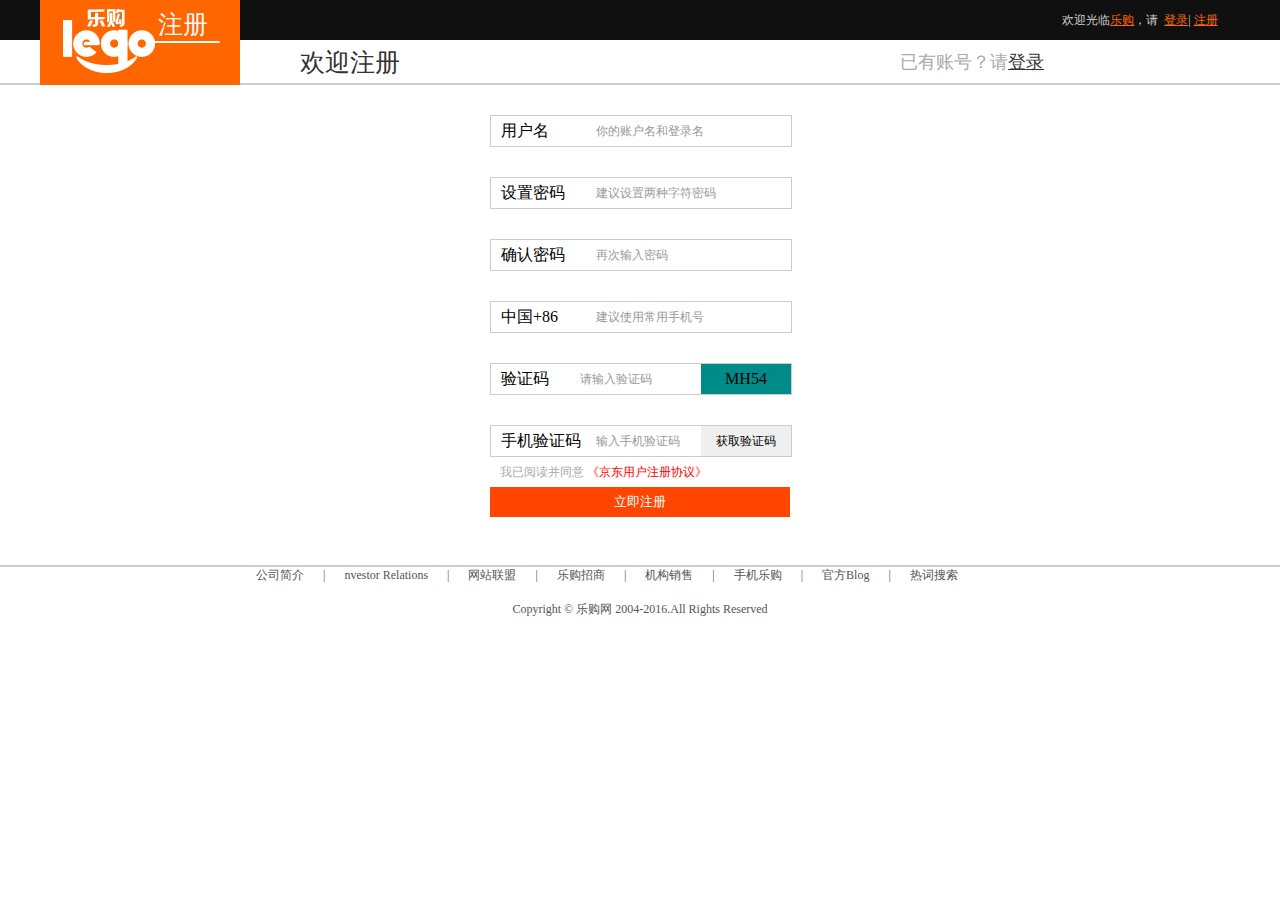
<file: register.html>
<!DOCTYPE html>
<html lang="en">
<head>
    <meta charset="UTF-8">
    <meta name="viewport" content="width=device-width, initial-scale=1.0">
    <meta http-equiv="X-UA-Compatible" content="ie=edge">
    <title>Document</title>
    <script src="./js/jquery-1.12.4.min.js"></script>
    <link rel="stylesheet" href="./css/model.css">
    <link rel="stylesheet" href="./css/register.css">
    <script src="./js/model.js"></script>
</head>
<body>
    <header>
        <div class="box">
                <div class="left">
                    <p>注册</p>
                </div>
                <div class="right">
                    <p>欢迎光临<a href="index.html"><span>乐购</span></a>，请&nbsp;
                        <a href="./login.html">登录</a>|
                        <a href="./register.html">注册</a>
                    </p>
                </div>
        </div>
    </header>
    <section class="welcome">
        <p>欢迎注册</p>
        <p>已有账号？请<a href="./login.html">登录</a></p>
    </section>
    <section class="myInfo">
        <form action="" method="get" class="myForm" >
            <div>用户名<input type="text" placeholder="你的账户名和登录名"></div>
            <div>设置密码<input type="text" placeholder="建议设置两种字符密码"></div>
            <div>确认密码<input type="text" placeholder="再次输入密码"></div>
            <div>中国+86<input type="text" placeholder="建议使用常用手机号"></div>
            <div class="one">验证码<input type="text" placeholder="请输入验证码"><div class="confirm">MH54</div></div>
            <div class="two">手机验证码<input type="text" placeholder="输入手机验证码"><input type="button" value="获取验证码"></div>
            <p>我已阅读并同意 <span>《京东用户注册协议》</span> </p>
            <input type="button" value="立即注册" class="toLogin">
        </form>
    </section>
    <footer>
        <div class="bottom">
            <div class="more">
                <span>公司简介</span>
                <span>|</span>
                <span>nvestor Relations</span>
                <span>|</span>
                <span>网站联盟</span>
                <span>|</span>
                <span>乐购招商</span>
                <span>|</span>
                <span>机构销售</span>
                <span>|</span>
                <span>手机乐购</span>
                <span>|</span>
                <span>官方Blog</span>
                <span>|</span>
                <span>热词搜索</span>
            </div>
            <div class="copyright">
                <p>Copyright © 乐购网 2004-2016.All Rights Reserved</p>
            </div>
        </div>
    </footer>
</body>
<script>
    $(function(){
        $(".toLogin").click(function(){
            location.href = "./login.html"
        })
    })
</script>
</html>
</file>
<file: css/model.css>
*{
    margin: 0;
    padding: 0;
    list-style: none;
}

/* **********************fixedTop**************************** */
.fixedTop{
    position: fixed;
    width: 100%;
    height: 45px;
    border-bottom: 2px solid #FF6600;
    background-color: rgba(0, 0, 0, 0.7);
    align-items: center;
    justify-content: space-around;
    display: flex;
    z-index: 10;
}
/* **********************end fixedTop**************************** */
/* **********************fixedLeft**************************** */
.fixedLeft{
    position: fixed;
    left: 0;
    top: 200px;
    width: 80px;
    height: 320px;
    display: none;
    z-index: 100;
}
.fixedLeft ul li{
    display: flex;
    text-align: center;
    line-height: 40px;
    cursor: pointer;
}
.fixedLeft div:first-child{
    background-image: url("../img/images/icon_shop.png");
    z-index: 10;
    width: 40px;
    height: 40px;
}
.fixedLeft .img1{
    background-position: 500px -240px;
}
.fixedLeft .img2{
    background-position: 0 0;
}
.fixedLeft .img3{
    background-position: 500px -40px;
}
.fixedLeft .img4{
    background-position: 500px -160px;
}
.fixedLeft .img5{
    background-position: 500px -200px;
}
.fixedLeft .img6{
    background-position: 500px -320px;
}
.fixedLeft .img7{
    background-position: 500px -440px;
}
.fixedLeft .img8{
    background-position: 500px -520px;
}
.fixedLeft li>div:last-child{
    margin-left: -40px;
    color: #fff;
    background-image: none;
    width: 0px;
    height: 40px;
}
.fixedLeft .info1{
    background-color: springgreen;
}
.fixedLeft .info2{
    background-color: turquoise;
}
.fixedLeft .info3{
    background-color: skyblue;
}.fixedLeft .info4{
    background-color: khaki;
}.fixedLeft .info5{
    background-color: darkorange;
}.fixedLeft .info6{
    background-color: lightsalmon;
}.fixedLeft .info7{
    background-color: lightpink;
}.fixedLeft .info8{
    background-color: burlywood;
}
.fixedLeft li>div:last-child>p{
    margin-left: 40px;
    width: 40px;
    height: 40px;
    display: none;
}
.fixedLeft ul li .bgColor{
    background-color: #ccc;
    width: 40px;
    /* display: block; */
}
.fixedLeft ul li div:last-child .active{
    display: block;
}
/* **********************end fixedLeft**************************** */
/* **********************fixedRight**************************** */

.fixedRight{
    position: fixed;
    right: 0;
    top: 200px;
    width: 40px;
    height: 180px;
    background-color: yellowgreen;
    z-index: 9;
}
.fixedRight>div{
    background-image: url("../img/images/icon_shop.png");
}
.fixedRight .img1{
    background-position: 101px -351px;
    width: 40px;
    height: 40px;
}
.fixedRight .img2{
    background-position: 101px -399px;
    width: 40px;
    height: 100px;
}
.fixedRight .img3{
    position: absolute;
    right: -200px;
    top:40px;
    background-position: 100px -200px;
    width: 100px;
    height: 100px;
}
.fixedRight .img4{
    background-position: 101px -350px;
    width: 40px;
    height: 40px;
}
/* **********************end fixedRight**************************** */

/* **********************header**************************** */
header{
    width: 100%;
    height: 40px;
    background-color: #101010;
}
.box{
    margin: 0 auto;
    width: 1200px;
    height: 40px;
    position: relative;

}
.box .left{
    width: 200px;
    height: 85px;
    background-image: url("../img/images/LogoBG.gif");
    position: absolute;
}
.box .left p{
    width: 70px;
    height: 40px;
    color: aliceblue;
    font-size: 25px;
    margin-left: 118px;
    margin-top: 8px;
}
.box .right{
    width: 200px;
    height: 40px;
    position: absolute;
    right: 0;
    color: #ccc;
    font-size: 12px;
    text-align: center;
    line-height: 40px;
}
.box .right span,.right a{
    color: #FF6600;
}
/* **********************end header**************************** */
/* **********************search**************************** */
.search{
    margin: 0 auto;
    width: 1200px;
    height: 45px;
    padding-top: 1px;
}
.content{
    margin-top:7px; 
    width: 500px;
    height: 30px;
    margin-left: 680px;
    display: flex;
    justify-content: space-between;
}
.content .text,.fixedTop .text{
    width: 310px;
    height: 30px;
    background-color: #fff;
    border: #FF6600 2px solid;
    box-sizing: border-box;
    display: flex;
    justify-content: space-between;
}
.content .text input,.fixedTop .text input{
    border: none;
    outline: none;
    width: 270px;
}
.content .text .img,.fixedTop .text .img{
    width: 40px;
    height: 27px;
    background-color: #FF6600;
}
.content .text .img div,.fixedTop .text .img div{
    width: 30px;
    height: 30px;
    background-image: url("../img/images/icon_shop.png");
    background-position: 303px -10px;

}
.content .right{
    width: 170px;
    height: 30px;
    display: flex;
    justify-content: space-between;
}
.content .right .cart{
    width: 85px;
    height: 30px;
    background-color: #FF6600;
    font-size: 12px;
    color: #fff;
    line-height: 30px;
    text-align: center;
    display: flex;
}
.cart .span1{
    width: 70px;
    height: 30px;
    display: block;
}
.cart .shopcart{
    width: 30px;
    height: 30px;
    background-image: url("../img/images/icon_shop.png");
    background-position: 200px -5px;
}
.cart .p2{
    margin-top: -30px;
    margin-left: 31px;
}
.cart .span2{
    width: 15px;
    height: 30px;
    display: block;
}

.content .right .myOrder{
    width: 85px;
    height: 30px;
    background-color: #ccc;
    border: 1px solid #999;
    box-sizing: border-box;
    text-align: center;
    line-height: 30px;
    color: #666;
}
/* **********************end search**************************** */
/* **********************分类 classify**************************** */
.classify{
    width: 1200px;
    height: 30px;
    margin: 0 auto;
}
.classify .left{
    width: 200px;
    height: 30px;
    background-color: #FF6600;
}
.classify .left .text{
    color: #fff;
    font-size: 20px;
    text-align: center;
    line-height: 30px;
    width: 120px;
    margin-left: 20px;
}
.classify .left .img{
    background-image: url("../img/images/icon_shop.png");
    background-position: 52px -86px;
    width: 30px;
    height: 30px;
    margin-top: -30px;
    margin-left: 150px;
}
.classify ul{
    margin-top: -30px;
    margin-left: 200px;
    width: 800px;
    height: 30px;
    display: flex;
    font-size: 17px;
}
.classify ul li{
    margin-left: 20px;
    line-height: 30px;
    text-align: center;
}
/* **********************end 分类classify**************************** */
/* **********************footer**************************** */
footer{
    height: 350px;
    width: 100%;
    border-top: 5px solid #FF6600;
    color: #555;
}
footer .top{
    width: 100%;
    height: 100px;
    background-color: #F2F2F2;
    padding-top: 1px;
}
footer .top ul,footer .center .bigUl{
    width: 800px;
    margin: 25px auto;
    display: flex;
    justify-content: space-around;
    align-items: center;
}
.center .img{
    background-image: url("../img/images/icon_shop.png");
    background-position: 315px -280px;
    width: 150px;
    height: 150px;
    margin-left: 1050px;
    margin-top: -180px;;
}
footer .center .bigUl{
    width: 700px;
    height: 170px;
}
.bigUl>li{
    text-align: center;
    width: 120px;
    height: 150px;
}
.bigUl li .title{
    font-weight: 900;
    color: #000;
}
.bigUl li a{
    font-size: 15px;
    text-decoration: none;
    color: #555;

}
footer .bottom{
    margin: 0 auto;
    width: 800px;
    height: 60px;
    font-size: 12px;
}
footer .bottom span{
    margin-left: 16px;
}
footer .bottom .copyright{
    width: 100%;
    height: 30px;
    line-height: 30px;
    text-align: center;
    margin-top: 10px;
}
/* **********************end footer**************************** */
/* **********************footer**************************** */
/* **********************end 分类classify**************************** */
</file>
<file: css/slide.css>
﻿			*{
				margin: 0;
				padding: 0;
			}
			.pptbox{
				width: 400px;
				height: 100px;
				position: relative;
				overflow: hidden;
			}
			
			.pptbox  .innerwrapper{
				width:2400px;/*当增加了li之后，大盒子的宽度也要相应的增加 这里增加了两个li，每个400，所以ul 从原来的1600变成了2400*/
				height: 100px;
				list-style: none;
				position: absolute;
				left: -400px;
			}
			
			.innerwrapper li
			{
				width:400px;
				height:100px;
				float: left;
			}
			.innerwrapper li a
			{
				display: block;
			}
			
			.innerwrapper li a img
			{
				width: 330px;
				height:216px;
				display:block;
			}
			
			.btnleft{
				width: 20px;
				height: 50px;
				position: absolute;
				left:0;
				top:25px;
				background-color: black;
				background-image:url("../img/images/arrowBG.png");
				background-position: -10px 4px;
				cursor: pointer;
				z-index: 100;
			}
			
			.btnright{
				width: 20px;
				height: 50px;
				position: absolute;
				right:0;
				top:25px;
				background-color: black;
				background-image:url("../img/images/arrowBG.png");
				background-position: -54px 4px;
				cursor: pointer;
				z-index: 100;
				
			}
			
			/*控制按钮开始*/
			
			.controls{
				width:96px;
				position: absolute;
				left:152px;
				bottom:10px;
				list-style: none;
			}
			.controls li{
				width: 20px;
				height:20px;
				background-color: gold;
				float: left;
				margin-right:2px;
				text-align: center;
				border-radius:10px ;
				cursor: pointer;
			}
			
			.controls li.current
			{
				background-color:aqua;
				color: #fff;
			}
			
			/*控制按钮结束*/
</file>
<file: css/index.css>
/* ***************banner******************** */
.banner{
    margin: 0 auto;
    width: 1200px;
    height: 420px;
    display: flex;
}
.banner .left{
    width: 200px;
    height: 420px;
    background-color: #eee;
    z-index: 9;
    position: relative;
}
.banner .left li{
    width: 200px;
    height: 30px;;
}
.banner li .classify1{
    width: 200px;
    height: 30px;
    line-height: 30px;
    text-indent: 10px;
    font-size: 14px;
    color: #444;
    box-sizing: border-box;
}
.banner li .classify2{
    width: 520px;
    height: 420px;
    border: 1px solid #FF6600;
    border-left: none;
    box-sizing: border-box;
    margin-left: 200px;
    top: 0;
    display: none;
    position: absolute;
    background-color: #eee;
}
.banner .right{
    position: relative;
}
.banner .img{
    overflow: hidden;
    width: 990px;
    height: 400px;
    position: relative;
}
.banner .right .btn ul .changeBg{
    background-color: #FF6600;
}
.banner .right .slideshow{
    width: 6000px;
    height: 400px;
    position: absolute;
    font-size: 0;
}
.right .slideshow img{
    width: 1000px;
    height: 400px;
}
.right .btn1,.right .btn2, .special .btn1, .special .btn2{
    width: 20px;
    height: 45px;
    background-image: url("../img/images/arrowBG.png");
    background-color: #999;
    opacity: 0.5;
    background-position: 75px 0;
    top: 160px;
    position: absolute;
}
.right .btn2, .special .btn2{
    background-position: 32px 0;
    right: 0;
}
.banner .right .btn{
    margin-left: 450px;
    width: 100px;
    height: 20px;
    display: block;
}
.banner .right .btn ul{
    display: flex;
    justify-content: space-between;
}
.banner .right .btn li{
    border-radius: 50%;
    background-color: #ccc;
    color: #444;
    margin-top: 3px;
    width: 18px;
    height: 18px;
    text-align: center;
    line-height: 18px;
}
.banner li .active{
    display: block;
}
.banner li .addBorder{
    border: 1px solid #FF6600;
    border-right: none;
}
.banner li .boderRight{
    border-right: 1px solid #FF6600;
}
/* ***************end banner******************** */
/* <!-- ****************今日推荐*********************** --> */
.recommend{
    margin: 0 auto;
    width: 1200px;
    height: 550px;
}
.recommend>p{
    width: 100%;
    height: 50px;
    border-bottom: 5px solid #FF6600;
    box-sizing: border-box;
    font-size: 25px;
    color: #FF6600;
    line-height: 50px;
}
.recommend .mouse,.recommend .heater{
    margin: 0 auto;
    width: 1182px;
    height: 250px;
    display: flex;
}
.recommend .mouse li,.recommend .heater li{
    width: 198px;
    height: 250px;
    border: #FF6600 1px solid;
    font-size: 14px;
    color: #FF6600;
}
.recommend .mouse li p:nth-of-type(1),.recommend .heater li p:nth-of-type(1){
    color: #444 !important;
}
.recommend .mouse li p:last-child,.recommend .heater li p:last-child{
    font-size: 20px;
}
.mouse li figure img:first-child,.heater li figure img:first-child{
    margin-left: 37px;
    margin-top: 1px;
}
/* <!-- ****************end 今日推荐*********************** --> */
/* <!-- ****************图书*********************** --> */
.book{
    margin: 0px auto;
    width: 1200px;
    height: 500px;
    position: relative;
    padding-top: 1px;
}
.book .title,.cloth .title{
    width: 910px;
    height: 50px;
    display: flex;
    justify-content: space-between;
    line-height: 60px;
}
.book .title p,.cloth .title p{
    font-size: 25px;
}
.book .title ul,.cloth .title ul{
    display: flex;
}
.book .title ul li,.cloth .title ul li{
    width: 100px;
    height: 30px;
    font-size: 18px;
    text-align: center;
    line-height: 30px;
    margin-top: 20px;;
}
.book .title ul .bgStyle{
    background-color: #FF6600;
    color: #fff;
}
.book .line{
    width: 910px;
    height: 10px;
    background-color: #FF6600;
}
.book .left,.cloth .left{
    width: 238px;
    height: 450px;
    position: absolute;
    left:0;
    top: 61px;
    background-color: #eee;
}
.book .left ul,.cloth .left ul{
    font-size: 12px;
    width: 79px;
    height: 160px;
    float: left;
    color: #444;
}
.book .left ul li,.cloth .left ul li{
    height: 40px;
    width: 79px;
    line-height: 40px;
}
.book .center{
    position: absolute;
    left: 238px;
    top: 61px;
    width: 672px;
    height: 440px;
    border: #ccc 1px solid;
    border-top: none;
    box-sizing: border-box;
}
.book .center .bookSlide{
    margin-left: 1px;
    width: 330px;
    height: 216px;
    background-color: deeppink;
    position: relative;
    overflow: hidden;
}
.center .ul1{
    width: 342px;
    height: 216px;
    position: absolute;
    left: 330px;
    top:0;
    display: flex;
}
.center .ul1 li,.center .ul2 li{
    width: 171px;
    height: 216px;
    border: #ccc 1px solid;
    font-size: 18px;
    box-sizing: border-box;
}
.center .ul1 li img,.center .ul2 li img{
    width: 130px;
    height: 130px;
}
.center .ul1 li p,.center .ul2 li p{
    margin-top: 5px;;
    margin-left: 10px;
    width: 161px;
    height: 20px;
    line-height: 25px;
}
.center .ul1 li p:nth-of-type(2),.center .ul2 li p:nth-of-type(2){
    font-size: 14px;
    color: red;
}
.center .ul1 li p:nth-of-type(3),.center .ul2 li p:nth-of-type(3){
    color: red;
}
.center .ul1 li p:nth-of-type(3) span,.center .ul2 li p:nth-of-type(3) span{
    color: #bbb;
    text-decoration: line-through;
    margin-left: 30px;
}
.center .ul2{
    width: 672px;
    height: 216px;
    position: absolute;
    display: flex;
}
.center .ul2 li{
    width: 168px;
    height: 216px;
}
.book .right{
    color: #444;
    width: 260px;
    height: 440px;
    position: absolute;
    left: 940px;
    top: 50px;
    border: #ccc 1px solid;
}
.book .right>p,.newBook .right>p{
    width: 100%;
    height: 44px;
    text-align: center;
    line-height: 44px;
    font-size: 25px;
    position: absolute;
}
.book .right ul,.newBook .right ul{
    width: 100%;
    height: 396px;
    position: relative;
    top: 44px;
}
.book .right ul li,.newBook .right ul li{
    display: flex;
    width: 100%;
    height: 41px;
    line-height: 41px;
    position: relative;
}
.book .right ul li:first-child,.newBook .right ul li:first-child{
    height: 150px;
    display: block;

}
.book .right ul li p:first-child,.newBook .right ul li p:first-child{
    width: 20px;
    height: 41px;
    text-align: center;
}
.book .right ul li p:nth-of-type(2),.newBook .right ul li p:nth-of-type(2){
    width: 240px;
    line-height: 41px;
    border-bottom: #ccc 1px solid;
    box-sizing: border-box;
    position: absolute;
    left: 20px;
}
.book .right ul li:first-child p:first-child,.newBook .right ul li:first-child p:first-child{
    line-height: 150px;
}
.book .right ul li:first-child p:nth-of-type(2),.newBook .right ul li:first-child p:nth-of-type(2){
    top: 0;
    left: 20px;
    display: none;
    height: 41px;;
}
.book .right ul li div,.newBook .right ul li div{
    top: 0;
    left: 20px;
    width: 240px;
    height: 150px;
    position: absolute;
    display: none;
    font-size: 12px;
}
.book .right ul li:first-child div,.newBook .right ul li:first-child div{
    display: block;
}
.book .right ul li div img,.newBook .right ul li div img{
    line-height: 15px;
   
}
.book .right ul li div p,.newBook .right ul li div p{
    width: 100px;
    line-height: 15px;

    margin-top: -150px;
    margin-left: 125px;
}
/* <!-- ****************end 图书*********************** --> */
/*****************服装************************/
.cloth{
    margin: 10px auto;
    width: 1200px;
    height: 650px;
}
.cloth .title{
    width: 1200px;
    height: 50px;
}
.cloth .title li:first-child{
    background-color: #FF6600;
    color: #fff;
}
.cloth .line{
    width: 100%;
    height: 5px;
    background-color: #FF6600;
}
.cloth .top{
    width: 100%;
    height: 510px;
    position: relative;
}
.cloth .top .left{
    top: 0;
    height: 510px;
}
.cloth .top .center{
    width: 383px;
    height: 510px;
    position: absolute;
    top: 0;
    left:238px;
} 
.cloth .center .up{
    width: 383px;
    height: 340px;
    background-color: #FF6600;
}
.cloth .center .up img{
    width: 383px;
    height: 340px;
    background-color: #FF6600;
}
.cloth .center img{
    width: 383px;
    height: 170px;
}
.cloth .right{
   width: 579px;
   height: 510px;
   position: absolute;
   left: 621px;
}
.cloth .right ul{
    width: 579px;
    display: flex;
 }
 .cloth .right ul li{
     border-right: 1px solid #ccc;
     border-bottom: 1px solid #ccc;
     width: 193px;
 } 
 .cloth .right .up li{
     height: 330px;
 }
 .cloth .right ul p, .cloth .right ul img{
    margin-left: 10px;
    line-height: 20px;
}
.cloth .right .up li p:nth-of-type(1),.cloth .right .down li p:nth-of-type(1){
   margin-top: 10px;
 }
 .cloth .right .up li p:nth-of-type(2), .cloth .right .down li p:nth-of-type(2){
    font-size: 12px;
    color: #bbb;
 }
 .cloth .right .up li p:nth-of-type(3){
    width: 120px;
    height: 30px;
    background-color: #FF6600;
    border-radius: 10px;
    color: #fff;
    line-height: 30px;
    text-align: center;
 }
 .cloth .right .up li img{
     margin-top: 8px;
 }
 .cloth .right .down li{
    height: 180px;
}
.cloth .right .down li img{
    margin-top: 21px;
}
.cloth .bottom{
    width: 100%;
    height: 84px;
    display: flex;
}
/*****************end 服装************************/
/*****************户外************************/
.outdoor{
    margin-top: -25px;
}

/*****************end 户外************************/
/*****************家居日用************************/
.household{
    width: 1200px;
    height: 555px;
    background-color: wheat;
    margin: 0 auto;
}
.household .title{
    width: 100%;
    height: 50px;
    font-size: 25px;
    line-height: 50px;
}
.household .line{
    width: 100%;
    height: 5px;
    background-color: #FF6600;
}
.household .content{
    width: 100%;
    height: 500px;
    margin-left: 0;
    margin-top: 0;
}
.household .content .left{
    width: 487px;
    height: 500px;
    background-color: aliceblue;
    border: #ccc 1px solid;
    box-sizing: border-box;
}
.household .content .right{
    width: 713px;
    height: 500px;
    background-color: aliceblue;
    border: #ccc 2px solid;

    box-sizing: border-box;
}
.household .content .right ul{
    display: flex;
    background-color: violet;
}
.household .content .right ul li{
    border-bottom: #ccc 1px solid;
    border-right: #ccc 2px solid;
    box-sizing: border-box;
}
.household .content .right ul:nth-of-type(2){
    margin-top: 320px;
    margin-left: -713px;
    background-color: yellowgreen;
}
.household .content .right ul img{
    width: 177px;
    height: 319px;
 }
.household .content .right ul:nth-of-type(2) img{
  width: 177px;
  height: 179px;
}
.household .content .right ul li{
    width: 178px;
}
/*****************end 家居日用************************/
/*****************推广************************/
.popularize{
    width: 1200px;
    height: 600px;
    margin: 0 auto;
    position: relative;
    overflow: hidden;
}
.popularize .title{
    width: 100%;
    height: 100px;
    font-size: 25px;
    line-height: 150px;
}
.popularize .title ul{
    width: 60px;
    display: flex;
    justify-content: space-around;
    margin-top: -70px;
    margin-left: 1100px;
}
.popularize .title li{
   width: 15px;
   height: 15px;
   border-radius: 50%;
   background-color: #bbb;
}
.popularize .content{
    width: 2400px;
    height: 500px;
    margin: 0;
    position: absolute;
}
.popularize .content .no1,.popularize .content .no2{
    width: 1200px;
    height: 500px;
}
.popularize .content .no1 ul,.popularize .content .no2 ul{
    margin: 0 25px;;
    width: 1200px;
    height: 240px;
    display: flex;
}
.content .no1 ul:nth-of-type(2),.content .no2 ul:nth-of-type(2){
  margin-top: 10px;
}
.popularize .content .no1 ul li,.popularize .content .no2 ul li{
    padding: 10px 20px;
    width: 190px;
    height: 220px;
    
}
.popularize .content ul li p:nth-of-type(1){
    font-size: 14px;
}
.popularize .content ul li p:nth-of-type(2){
    font-size: 18px;
    color: #FF6600;
}
.popularize .content ul li p:nth-of-type(3){
    font-size: 12px;
    display: flex;
}
.popularize .content ul li p span{
    width: 30px;

    height: 30px;
    background-image: url("../img/images/icon_shop.png");
    background-position: 297px -204px;
}
.popularize .title ul .bgColor{
    background-color: #FF6600;
}
.popularize .content ul .hoverColor{
    background-color: #eee;
}
/*****************end 推广************************/
</file>
<file: css/login.css>
.welcome2>p{
    margin-left: 300px;
    font-size: 25px;
    color: #000;
    height: 45px;
    line-height: 45px;
}
.login{
    width: 100%;
    height: 500px;
    position: relative;
}
.login img{
    width: 100%;
    height: 500px;
}
.login .box{
    position: absolute;
    width: 300px;
    height: 350px;
    background-color: #fff;
    right: 100px;
    top: 50px;
}
.login .box .method{
    width: 100%;
    height: 50px;
    border-bottom: 1px solid #ccc;
    display: flex;
    justify-content: space-around;
    line-height: 50px;
}
.login .box .method span{
    width: 25%;
    height: 50px;
}

.login .method1>input,.login .method1>div:nth-of-type(2){
    width: 250px;
    height: 30px;
    margin-top: 30px;
    margin-left: 25px;
}
.login .method1 input:nth-of-type(3){
    background-color: orangered;
    border: none;
    color: #fff;
    font-size: 15px;
}
.login .method1>div{
    margin: 10px auto;
    width: 250px;
    height: 20px;
    display: flex;
    justify-content: space-between;
    font-size: 12px;
}
.login .box .method1 .bottom{
    margin: 21px auto;
   width: 300px;
   height: 50px;
   border-top: #ccc 1px solid;
   display: flex;
   justify-content: center;
}
.login .box .bottom .icon{
    width: 20px;
    height: 20px;
    color: #fff;
    line-height: 20px;
    background-color: orangered;
    border-radius:50%;
    margin-top: 15px;
}
.login .box .bottom .icon img{
    width: 15px;
    height: 15px;
    margin-top: 2px;
    margin-left: 2px;
}
.login .box .bottom p{
    margin-top: 15px;
    color: orangered;
    font-size: 15px;
}
.login .box .method2 .img{
    width: 300px;
    height: 200px;
    display: flex;
    justify-content: space-around;
    align-items: center;
}
.login .box .method2 img{
    width: 100px;
    height: 100px;
}
.login .box .method2 p{
    width: 250px;
    height: 30px;
    margin: 20px auto;
    font-size: 13px;
    color: #aaa;
    text-align: center;
}
.box .hide{
    display: none;
}
.method .color{
    color: orangered;
}
footer{
    height: 50px;
}
</file>
<file: css/product.css>
/* ****************header******************** */
header .box .left p{
    font-size: 20px;
    line-height: 32px;
}
header .center{
   margin-top: -40px;
   margin-left: 280px;
   width: 150px;
   height: 40px;
   font-size: 20px;
   color: #eee;
   line-height: 40px;
}
/* ****************end header******************** */
/* ****************classify******************** */
.classify .left{
    background-color: rgb(96, 228, 96);
}
/* ****************end classify******************** */
/* ****************banner******************** */
.banner{
    width: 1200px;
    height: 500px;
    margin: 0 auto;
    position: relative;
}
.banner .top{
    display: flex;
}
.banner .top .innerwrapper li a img
{
    width: 1000px;
    height: 400px;
}
.banner #aa{
    width: 1000px;
    height: 400px;
}
.banner .right{
    width: 200px;
    height: 410px;
}
.banner .right>p{
    width: 200px;
    height: 32px;
    font-size: 20px;
    text-align: center;
    line-height: 32px;
    color: aliceblue;
    background-color: rgb(96, 228, 96);
}
.banner .right li{
    width: 200px;
    height: 38px;
    display: flex;
    justify-content: space-around;
    overflow: hidden;
}
.banner .right li p{
    width: 80px;
    height: 150px;
    font-size: 13px;
    line-height: 20px;
    position: relative;
}
.banner .right li p span{
    width: 20px;
    height: 20px;
    background-color: #ccc;
    display: block;
    position: absolute;
    right: 0;
    top: 0;
    text-align: center;
}

.banner .right li:nth-of-type(-n+3) p span{
    background-color: red;
}
.banner .right .active{
    height: 150px;
}
.banner>img{
    width: 1200px;
    height: 90px;
    position: absolute;
    top: 410px;
}
/* ****************end banner******************** */
/* ****************discount******************** */
.discount{
    width: 1200px;
    height: 700px;
    margin: 20px auto 0;
}
.discount>p{
    width: 200px;
    height: 45px;
    font-size: 25px;
    color:#fff;
    line-height: 45px;
    background-color:#FF6600 ;
    text-indent: 20px;
}
.discount .line{
    width: 1200px;
    height: 5px;
    background-color:#FF6600 ;
}
.discount ul{
    width: 100%;
    height: 300px;
    display: flex;
}

.discount ul li{
    width: 240px;
    height: 300px;
}
.discount ul li figure>img:first-child{
    margin-left: 45px;
    margin-top: 20px;
}
.discount ul li figure p{
   width: 240px;
   height: 30px;
   font-size: 12px;
   text-indent: 10px;
}
.discount ul li figure p:nth-of-type(2){
    font-size: 14px;
}
.discount ul li figure p:nth-of-type(3){
    font-size: 18px;
    color: #FF6600;
}
.discount ul li figure p:nth-of-type(3) del{
    color: #bbb;
}
.discount ul li figure p span{
    width: 116px;
    height: 20px;;
    background-image: url("../img/images/star_small.gif");
    display: block;
    margin-top: -20px;
    margin-left: 50px;
}
.discount ul:last-child li figure p span{
    background-position: 0 -20px;
}
.discount ul .active{
    background-color: #eee;
}
/* ****************end discount****************** */
/* ****************newBook****************** */
.newBook{
    margin: 0 auto;
    width: 1200px;
    height: 600px;
}
.newBook>p{
   font-size: 20px;
   width: 1200px;
   height: 45px;
   line-height: 45px;
   text-indent: 7px;
   display: flex;
}
.newBook p span{
    width: 40px;
    height: 45px;
    display: block;
    font-size: 25px;
    color: #fff;
    background-color: #FF6600;
 }
 .newBook .line{
    width: 900px;
    height: 5px;
    background-color: #FF6600;
}
 .newBook .left{
    width: 900px;
    height: 550px;
    border: #ccc 1px solid;
    box-sizing: border-box;
 }

 .newBook .left ul,.special .left ul{
    width: 1200px;
    height: 275px;
    display: flex;
    justify-content: space-around;
}
.newBook .left ul{
    width: 900px;
}
.newBook .left ul li img,.special .left ul li img{
    margin-top: 35px;
 }
 .newBook .left ul li p,.special .left ul li p{
    line-height: 20px;
 }
.newBook .left ul li p:nth-of-type(2),.special .left ul li p:nth-of-type(2){
   color: #aaa;
   font-size: 12px;
}
.newBook .left ul li p:nth-of-type(3),.special .left ul li p:nth-of-type(3){
    font-size: 15px;
    color: #FF6600;
}
.newBook .left ul li p del,.special .left ul li p del{
    color: #aaa;
}
.newBook .right{
    width: 290px;
    height: 550px;
    border: #aaa 1px solid;
    box-sizing: border-box;
    margin-top: -550px;
    margin-left: 910px;
}
.newBook .right>p{
    width: 290px;
    height:60px;
    box-sizing: border-box;
    line-height: 60px;
}
.newBook .right ul{
    top: 70px;
}
.newBook .right ul li:nth-of-type(-n+3) p:first-child{
    color: red;
}
/* ****************end newBook****************** */
/* ****************special****************** */

.special{
    width: 1200px;
    height: 600px;
    margin: 30px auto 0;
    overflow: hidden;
    position: relative;
}
.special .title{
    width: 100%;
    height: 45px;
    display: flex;
    justify-content: space-between;
}
.special .title p{
    width: 120px;
    height: 55px;
    line-height: 55px;
    display: flex;
    font-size: 20px
}
.special .title p span{
    width: 50px;
    height: 45px;
    display: block;
    text-align: center;
    font-size: 25px;
    line-height: 55px;
    color: #fff;
}
.special .title ul{
    width: 700px;
    height: 55px;
    text-align: center;
    font-size: 18px;
    line-height: 55px;
    display: flex;
}
.special .title ul li{
    width: 100px;
    height: 45px;
}
.special .title ul li:first-child{
   background-color: #FF6600;
   color: aliceblue;
}
.special .line{
    width: 100%;
 }
 .special .content{
    width: 2400px;
    border: none;
    margin-left: 0;
    margin-top: 0;
    position: absolute;
 }
 .special .content ul{
    width: 1200px;
   justify-content: space-around;
 }
 .special .content ul li{
    width: 200px;
   justify-content: space-around;
 } 
 .special .content ul li:hover{
    background-color: #eee;
}
 .special .content ul li p,.special .content ul li img{
   margin-left: 30px;
 } 
 .special .btn1, .special .btn2{
    top: 250px;
 }
 .special .btn2{
    top: 250px;
    left: 1180px;;
 }
/* ****************end special****************** */
/* ****************font****************** */
.font{
    width: 1200px;
    height: 300px;
    margin: 0 auto;
    border-top: 1px solid #aaa;
}
.font ul{
    display: flex;
}
.font ul li{
    width: 200px;
    height: 210px;
}
.font ul li figure{
    display: flex;
}
.font ul li div{
    width: 100px;
    height: 200px;
    margin: 70px auto;
}
.font ul li div p:nth-of-type(2){
  font-size: 13px;
  color: #aaa;
}
.font ul li div p:nth-of-type(3){
    font-size: 13px;
    background-color: #FF6600;
    width: 90px;
    text-align: center;
    line-height: 20px;
    height: 20px;
    border-radius: 10px;;
  }
.font ul li img{
    width: 100px;
    height: 120px;
    background-color: #FF6600;
    margin: 50px auto;

}
/* ****************end font****************** */
</file>
<file: css/productInfo.css>
/* 添加到购物车 */
.tocart{
    width: 100%;
    height: 450px;
    background-color: #f0f0f0;
}
.tocart .content{
    padding: 20px;
    margin: 0 auto;
    width: 1160px;
    height: 410px;
    background-color: #fff;
}
.tocart .content .left{
    width: 30%;
    background-color: #eee;
    height: 410px;;
}
.tocart .content .left img{
   width: 90%;
   margin-top: 30px;
   margin-left: 5%;
}
.tocart .content .left p{
    color: #999;
   margin-left: 5%;
   margin-top: 20px;

 }
.tocart .content .right{
    width: 70%;
    height: 350px;;
    padding: 30px;
    display: flex;
    flex-direction: column;
}
.tocart .content .right p{
    color: #999;
    font-size: 12px;
}
.tocart .content .right .top{
    width: 100%;
    height: 100px;
}
.tocart .content .right h3,.content .right p{
   line-height: 30px;
}
.tocart .content .right .center{
    width: 100%;
    background-color: #f0f0f0;
    height: 130px;
    position: relative;
}
.tocart .content .right .center div{
    width: 60px;
    height: 40px;
    border-left: #999 solid 1px;
    text-align: center;
    font-size: 12px;
    color: #999;
    right: 0;
    top: 10px;
    position: absolute;
}
.content .right .center p:nth-of-type(1) span{
    font-size: 18px;
}
.content .right .center p:nth-of-type(1) span,.content .right .center p:nth-of-type(2) span{
    color: red;
}
.content .right .center p:nth-of-type(3){
    position: relative;
}
.content .right .center p:nth-of-type(3) span{
    width: 60px;
    height: 15px;
    background-color: orangered;
    display: inline-block;
    color: #fff;
    margin-top: 10px;
    position: absolute;
    left: 50px;
    text-align: center;
    line-height: 15px;
}
.content .right .center p:nth-of-type(3) span:nth-of-type(2){
    left: 130px;
}
.tocart .content .right .bottom{
    width: 100%;
    height: 210px;
}
.tocart .content .right .bottom p:nth-of-type(1){
    color: #333;
    margin-top: 20px;
    line-height: 30px;
    font-size: 14px;
}
.tocart .content .right .bottom p span{
    display: inline-block;
    border: #999 solid 1px;
    width: 80px;
    height: 30px;
    margin-left: 30px;
    text-align: center;
}
.tocart .content .right .bottom .count{
   width: 40px;
   height: 30px;
   border: #999 solid 1px;
   margin-top: 40px;
   position: relative;
}
.tocart .content .right .bottom .count .num{
    width: 30px;
    height: 30px;
    text-align: center;
    line-height: 30px;
 }
 .tocart .bottom .count .operation{
    width: 10px;
    height: 30px;
    background-color: #ccc;
    position: absolute;
    left: 30px;
    top: 0;
    text-align: center;
 }
 .tocart .bottom .count .operation .add{
    width: 10px;
    height: 15px;
    line-height: 15px;
    border-bottom: 1px solid #999;
    box-sizing: content-box;
 }
 .tocart .bottom .count .operation .sub{
    width: 10px;
    height: 15px;
    line-height: 15px;
 }
 .tocart .bottom .addTo{
    width: 200px;
    height: 50px;
    background-color: orangered;
    font-size: 20px;
    color: #fff;
    text-align: center;
    line-height: 50px;
    margin-top: -40px;
    margin-left: 80px;
}
.tocart .bottom p:last-child{
    height: 20px;
    width: 500px;
}
/* end 添加到购物车 */
/*人气单品 */
.single{
    height: 2460px;
    margin-top: 30px;
}
.single>p{
    width: 150px;
}
.single ul li:hover{
    background-color: #ccc;
}
.single .info{
    display: flex;
    justify-content: center;

    margin-top: 50px;
    margin-left: 120px;

}
.single .info ul{
    flex-direction: column;
}
.single .info ul>div{
    height: 30px;
    width: 240px;
    display: inline-block;
    background-color: #ccc;
}
.single .info ul>li{
    border: #ccc 1px solid;
    box-sizing: border-box;
}
.single .img .introduce{
    width: 600px;
    height: 50px;
    border-bottom: 5px solid orangered;
    font-size: 20px;
    line-height: 50px;
}
.single .img .introduce span{
    width: 100px;
    height: 50px;
    display: inline-block;
    background-color: orangered;
    text-align: center;
}
.single>img{
    margin-top: -15px;
}
/* end 人气单品 */
</file>
<file: css/register.css>
/* 欢迎注册 */
.welcome{
    width: 100%;
    height: 45px;
    color: #333;
    display: flex;
    line-height: 45px;
    border-bottom: 2px solid #ccc;
    box-sizing: border-box;
}
.welcome p{
  margin-left: 300px;
  font-size: 25px;
}
.welcome p:last-child{
    font-size: 18px;
    margin-left: 500px;
    color: #aaa;
  }
  .welcome a {
    color: #333;

  }  
/* end 欢迎注册 */
/* myInfo */
.myInfo{
    width: 100%;
    height: 450px;
}
.myForm{
    width: 300px;
    height: 450px;
    margin: auto;
}
.myForm>div{
    padding-left: 10px;
    width: 290px;
    height: 30px;
    border: 1px solid #ccc;
    margin-top: 30px;
    line-height: 30px;
    display: flex;
    justify-content: space-between;
}
.myForm>div input{
  margin-right: 30px;
  border: none;
  outline: none;
  font-size: 12px;
  width: 165px;
}
::-webkit-input-placeholder { /* WebKit browsers */
    color: #999;
  }
  ::-moz-placeholder { /* Mozilla Firefox 19+ */
    color: #999;
  }
  :-ms-input-placeholder { /* Internet Explorer 10+ */
    color: #999;
  }   
.myForm .two input,.myForm .one input{
    margin-right: 0;
    width: 90px;
}
.myForm .confirm{
  width: 90px;
  height: 30px;
  text-align: center;
  background-color:darkcyan;
}
.myForm>p{
    line-height: 30px;
    margin-left: 10px;
    margin-top: 10;
    font-size:12px ;
    color: #aaa;
}
.myForm>input{
    width: 300px;
    height: 30px;
    line-height: 30px;
    color: #fff;
    border: none;
    background-color:orangered;
}
.myForm>p span{
  color: red;
}
/* end myInfo */

/* footer */
footer{
    border-top: 2px solid #ccc;
    height: 40px;
}
/* end footer */
</file>
